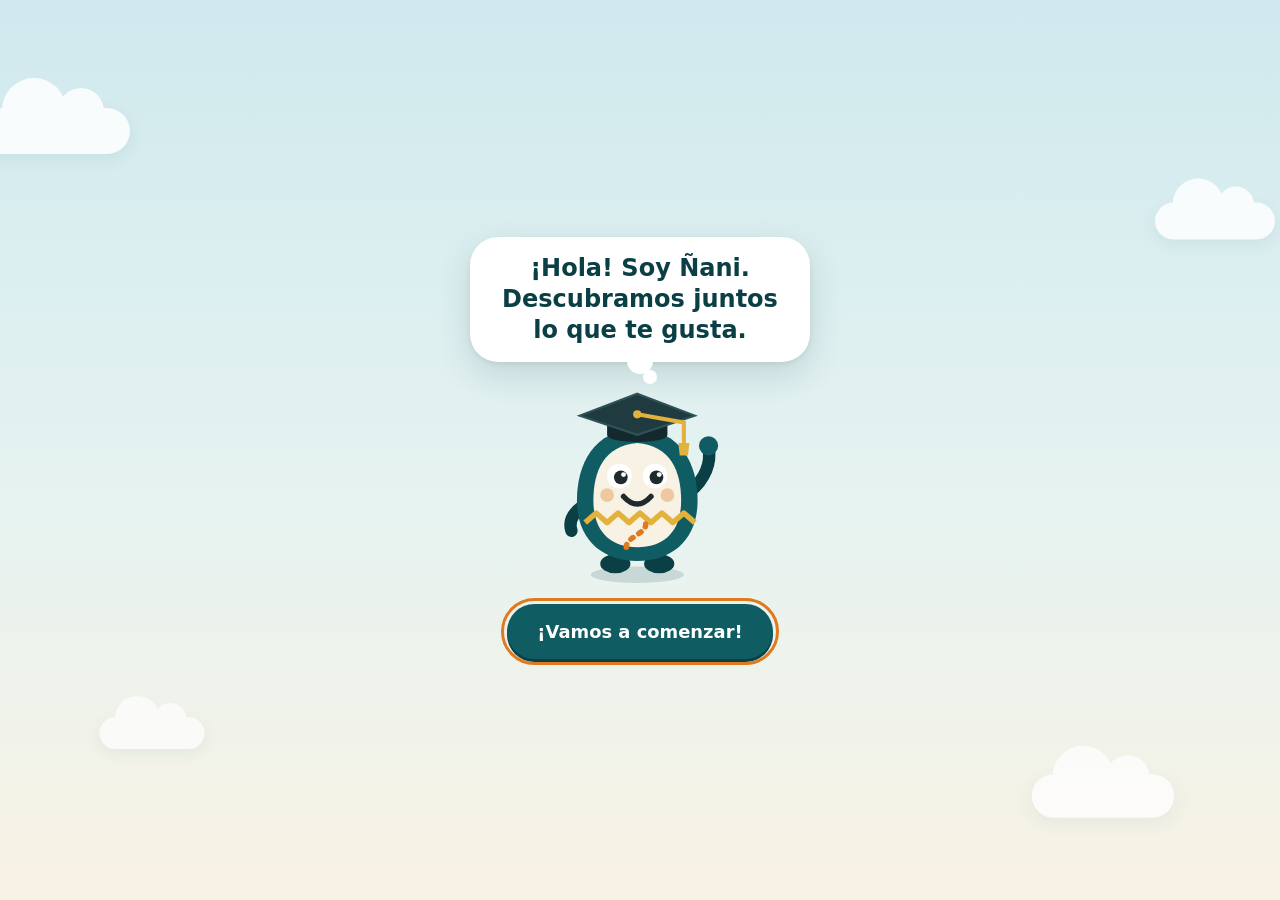
<file: index.html>
<!doctype html>
<html lang="es">
<head>
  <meta charset="utf-8">
  <meta name="viewport" content="width=device-width, initial-scale=1, viewport-fit=cover">
  <meta name="description" content="ÑanVocacional IA: prototipo de orientación vocacional basado en reglas RIASEC para secundaria en Apurímac. No guarda ni envía datos.">
  <meta name="theme-color" content="#0f5c63">
  <meta name="color-scheme" content="light">
  <meta name="referrer" content="no-referrer">
  <meta name="nanvoc-app" content="estudiante">
  <title>ÑanVocacional IA</title>
  <link rel="icon" href="data:image/svg+xml,%3Csvg xmlns='http://www.w3.org/2000/svg' viewBox='0 0 64 64'%3E%3Crect width='64' height='64' rx='16' fill='%230f5c63'/%3E%3Cpath d='M32 22c13 0 18 11 18 21s-7 15-18 15-18-5-18-15 5-21 18-21z' fill='%23f8f2e4'/%3E%3Cpolygon points='32,6 54,14 32,22 10,14' fill='%231f3b40'/%3E%3Cpath d='M32 14l17 3v8' stroke='%23e3b23c' stroke-width='3' fill='none'/%3E%3Ccircle cx='26' cy='38' r='3.5' fill='%231f2a2c'/%3E%3Ccircle cx='38' cy='38' r='3.5' fill='%231f2a2c'/%3E%3C/svg%3E">
  <link rel="manifest" href="manifest.webmanifest">
  <link rel="apple-touch-icon" href="iconos/icono-192.png">
  <link rel="stylesheet" href="css/app.css">
</head>
<body>
  <a class="saltar" href="#contenido">Saltar al contenido</a>
  <header class="barra">
    <div class="barra__interior">
      <a class="marca" href="#/" aria-label="ÑanVocacional IA, ir al inicio">
        <span class="marca__logo" id="marca-logo"></span>
        <span class="marca__texto">Ñan<span>Vocacional</span> <strong>IA</strong></span>
      </a>
      <div class="barra__acciones">
      <button type="button" class="voz-boton" id="voz-boton" aria-pressed="true" aria-label="Voz de Ñani activada. Pulsa para silenciar" title="Voz de Ñani">
        <svg class="voz-boton__on" viewBox="0 0 24 24" width="22" height="22" aria-hidden="true"><path d="M4 9v6h4l5 4V5L8 9H4z" fill="currentColor"/><path d="M16 8.5a4.5 4.5 0 0 1 0 7M18.5 6a8 8 0 0 1 0 12" stroke="currentColor" stroke-width="2" fill="none" stroke-linecap="round"/></svg>
        <svg class="voz-boton__off" viewBox="0 0 24 24" width="22" height="22" aria-hidden="true"><path d="M4 9v6h4l5 4V5L8 9H4z" fill="currentColor"/><path d="M16 9l5 6M21 9l-5 6" stroke="currentColor" stroke-width="2" stroke-linecap="round"/></svg>
      </button>
      <div class="menu">
        <button type="button" class="menu__boton" id="menu-boton" aria-expanded="false" aria-controls="menu-panel">
          <svg viewBox="0 0 24 24" width="22" height="22" fill="none" stroke="currentColor" stroke-width="2.4" stroke-linecap="round" aria-hidden="true"><path d="M4 7h16M4 12h16M4 17h16"/></svg>
          <span>Menú</span>
        </button>
        <div class="menu__panel" id="menu-panel" hidden>
          <a class="menu__item" href="#/" data-cierra-menu>Inicio</a>
          <a class="menu__item" href="#/cuestionario" data-cierra-menu>Cuestionario</a>
          <button type="button" class="menu__item menu__item--peligro" id="menu-terminar">Terminar y borrar</button>
          <a class="menu__item menu__item--docente" href="docente/" data-cierra-menu>Acceso para docentes</a>
        </div>
      </div>
      </div>
    </div>
  </header>

  <div id="bienvenida" class="bienvenida" role="dialog" aria-labelledby="bienvenida-texto" hidden></div>

  <div id="aviso-actualizacion" class="aviso-actualizacion" role="status" hidden>
    <span>Hay una versión nueva de ÑanVocacional IA. Al actualizar se borrarán las respuestas de esta sesión.</span>
    <button type="button" class="boton boton--chico" id="aplicar-actualizacion">Actualizar ahora</button>
  </div>
  <main id="contenido" tabindex="-1">
    <div id="app" class="contenedor">
      <noscript><p class="nota nota--alerta">Esta aplicación necesita JavaScript activado.</p></noscript>
    </div>
  </main>

  <footer class="pie">
    <div class="contenedor">
      <p><strong>Prototipo de demostración</strong> · No pide nombres · No guarda ni envía respuestas ni resultados · Reglas RIASEC explícitas, sin IA generativa · Las afinidades son orientativas, no probabilidades.</p>
      <p class="pie__offline" id="estado-offline" role="status" aria-live="polite" hidden></p>
    </div>
  </footer>

  <dialog id="dialogo-borrar" aria-labelledby="dialogo-titulo">
    <form method="dialog" class="dialogo">
      <h2 id="dialogo-titulo">¿Terminar y borrar?</h2>
      <p id="dialogo-texto">Se borrarán las respuestas, el perfil y los resultados de esta sesión. No se podrán recuperar.</p>
      <div class="dialogo__acciones">
        <button type="submit" value="cancelar" class="boton boton--secundario">Cancelar</button>
        <button type="submit" value="borrar" class="boton boton--peligro" id="confirmar-borrar">Sí, borrar</button>
      </div>
    </form>
  </dialog>

  <!-- Ñani flotante (en resultados y en «Explorar») y chat guiado: respuestas programadas, sin texto libre -->
  <div class="nani-flotante" id="nani-flotante" hidden>
    <span class="nani-flotante__globo" id="nani-globo" aria-hidden="true">¿Tienes alguna duda?</span>
    <button type="button" class="nani-flotante__boton" id="nani-flotante-boton" aria-haspopup="dialog" aria-controls="chat-nani" aria-expanded="false" aria-label="¿Tienes alguna duda? Abrir el chat con Ñani"><span class="nani-vivo" id="nani-flotante-figura"></span></button>
  </div>
  <div class="chat" id="chat-nani" role="dialog" aria-modal="true" aria-labelledby="chat-titulo" hidden></div>

  <div id="aviso-flotante" class="aviso-flotante" role="status" aria-live="polite"></div>
  <script>
    // Aviso de arranque (0.8.1): si la app no arranca (un archivo no llegó por la red, o una mezcla de versiones justo
    // después de publicar), en lugar de una pantalla en blanco aparece «No terminó de cargar · Reintentar».
    // Si la app arranca, aunque sea tarde, reemplaza este aviso. No guarda ni envía nada.
    (function () {
      var hecho = false;
      function avisoCarga() {
        if (hecho || document.documentElement.hasAttribute('data-app-lista')) return;
        var app = document.getElementById('app');
        if (!app) return;
        hecho = true;
        app.innerHTML = '<div class="aviso-carga" id="aviso-carga" role="alert" style="margin:24px auto;max-width:420px;padding:16px 18px;border:1px solid #d8cfbf;border-radius:16px;background:#fff;text-align:center">' +
          '<p style="margin:0 0 12px;font-weight:700">No terminó de cargar</p>' +
          '<button type="button" onclick="location.reload()" style="min-height:48px;padding:0 24px;border:0;border-radius:999px;background:#0f5c63;color:#fff;font:inherit;font-weight:700">Reintentar</button>' +
          '<p style="margin:12px 0 0;font-size:.9rem;color:#5b6b6e">Revisa la conexión. Si sigue igual, espera unos minutos y vuelve a intentarlo.</p></div>';
      }
      window.__avisoCarga = avisoCarga;
      // Errores de carga de los módulos de la app (antes de que arranque).
      window.addEventListener('error', function (e) {
        if (!document.documentElement.hasAttribute('data-app-lista') && (!e.filename || /\/js\//.test(e.filename) || e.target !== window)) setTimeout(avisoCarga, 1500);
      }, true);
      setTimeout(avisoCarga, 10000); // red muy lenta o sin respuesta
    })();
  </script>
  <script type="module" src="js/main.js" onerror="window.__avisoCarga && window.__avisoCarga()"></script>
</body>
</html>
</file>
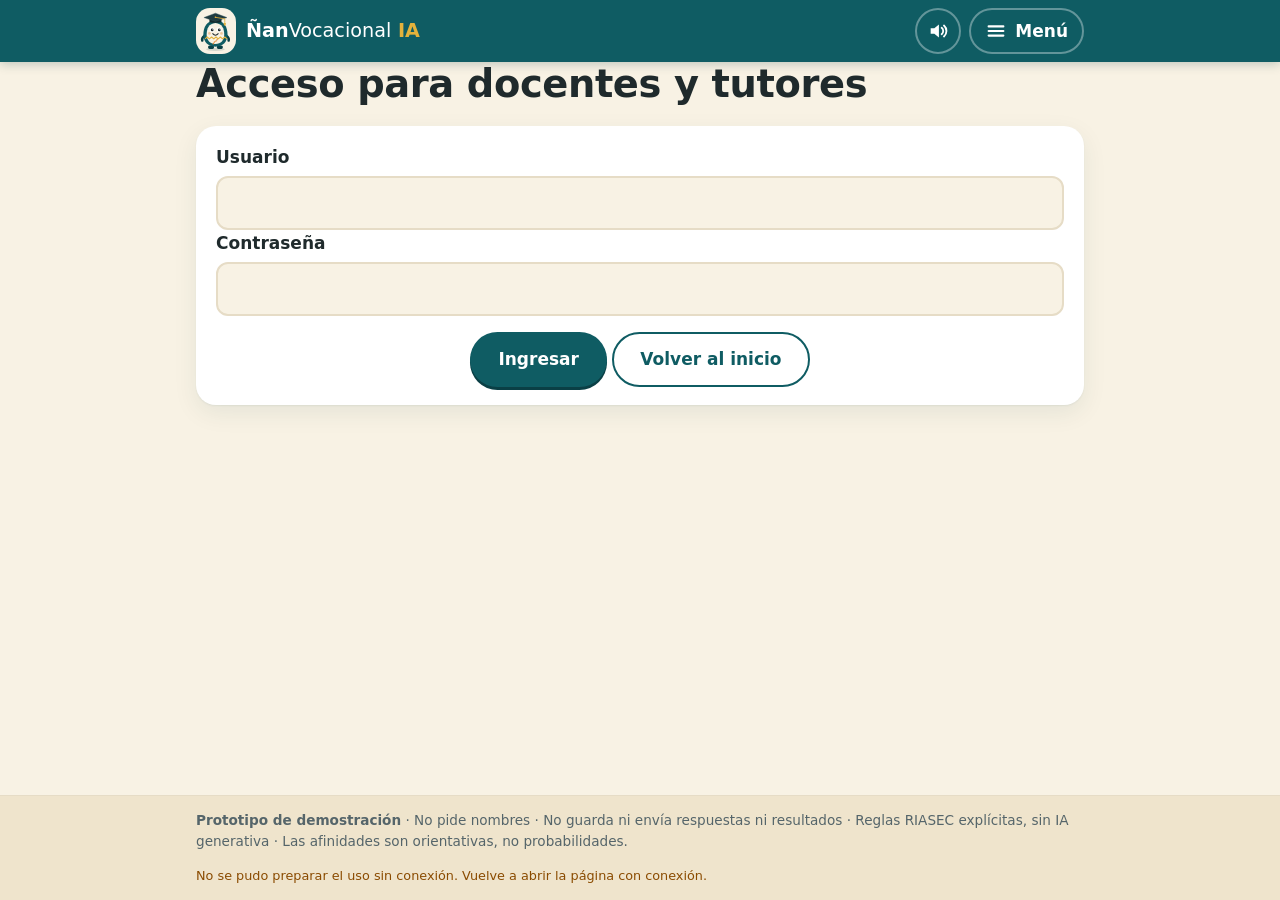
<file: docente/index.html>
<!doctype html>
<html lang="es">
<head>
  <meta charset="utf-8">
  <meta name="viewport" content="width=device-width, initial-scale=1, viewport-fit=cover">
  <meta name="description" content="ÑanVocacional IA: prototipo de orientación vocacional basado en reglas RIASEC para secundaria en Apurímac. No guarda ni envía datos.">
  <meta name="theme-color" content="#0f5c63">
  <meta name="color-scheme" content="light">
  <meta name="referrer" content="no-referrer">
  <meta name="nanvoc-app" content="docente">
  <title>ÑanVocacional IA · Docente</title>
  <link rel="icon" href="data:image/svg+xml,%3Csvg xmlns='http://www.w3.org/2000/svg' viewBox='0 0 64 64'%3E%3Crect width='64' height='64' rx='16' fill='%230f5c63'/%3E%3Cpath d='M32 22c13 0 18 11 18 21s-7 15-18 15-18-5-18-15 5-21 18-21z' fill='%23f8f2e4'/%3E%3Cpolygon points='32,6 54,14 32,22 10,14' fill='%231f3b40'/%3E%3Cpath d='M32 14l17 3v8' stroke='%23e3b23c' stroke-width='3' fill='none'/%3E%3Ccircle cx='26' cy='38' r='3.5' fill='%231f2a2c'/%3E%3Ccircle cx='38' cy='38' r='3.5' fill='%231f2a2c'/%3E%3C/svg%3E">
  <link rel="manifest" href="manifest.webmanifest">
  <link rel="apple-touch-icon" href="iconos/icono-192.png">
  <link rel="stylesheet" href="css/app.css">
</head>
<body>
  <a class="saltar" href="#contenido">Saltar al contenido</a>
  <header class="barra">
    <div class="barra__interior">
      <a class="marca" href="#/" aria-label="ÑanVocacional IA, ir al inicio">
        <span class="marca__logo" id="marca-logo"></span>
        <span class="marca__texto">Ñan<span>Vocacional</span> <strong>IA</strong></span>
      </a>
      <div class="barra__acciones">
      <button type="button" class="voz-boton" id="voz-boton" aria-pressed="true" aria-label="Voz de Ñani activada. Pulsa para silenciar" title="Voz de Ñani">
        <svg class="voz-boton__on" viewBox="0 0 24 24" width="22" height="22" aria-hidden="true"><path d="M4 9v6h4l5 4V5L8 9H4z" fill="currentColor"/><path d="M16 8.5a4.5 4.5 0 0 1 0 7M18.5 6a8 8 0 0 1 0 12" stroke="currentColor" stroke-width="2" fill="none" stroke-linecap="round"/></svg>
        <svg class="voz-boton__off" viewBox="0 0 24 24" width="22" height="22" aria-hidden="true"><path d="M4 9v6h4l5 4V5L8 9H4z" fill="currentColor"/><path d="M16 9l5 6M21 9l-5 6" stroke="currentColor" stroke-width="2" stroke-linecap="round"/></svg>
      </button>
      <div class="menu">
        <button type="button" class="menu__boton" id="menu-boton" aria-expanded="false" aria-controls="menu-panel">
          <svg viewBox="0 0 24 24" width="22" height="22" fill="none" stroke="currentColor" stroke-width="2.4" stroke-linecap="round" aria-hidden="true"><path d="M4 7h16M4 12h16M4 17h16"/></svg>
          <span>Menú</span>
        </button>
        <div class="menu__panel" id="menu-panel" hidden>
          <a class="menu__item" href="#/" data-cierra-menu>Inicio</a>
          <a class="menu__item" href="#/cuestionario" data-cierra-menu>Cuestionario</a>
          <button type="button" class="menu__item menu__item--peligro" id="menu-terminar">Terminar y borrar</button>
          <a class="menu__item menu__item--docente" href="#/docente/asistente" data-cierra-menu>Acceso para docentes</a>
        </div>
      </div>
      </div>
    </div>
  </header>

  <div id="bienvenida" class="bienvenida" role="dialog" aria-labelledby="bienvenida-texto" hidden></div>

  <div id="aviso-actualizacion" class="aviso-actualizacion" role="status" hidden>
    <span>Hay una versión nueva de ÑanVocacional IA. Al actualizar se borrarán las respuestas de esta sesión.</span>
    <button type="button" class="boton boton--chico" id="aplicar-actualizacion">Actualizar ahora</button>
  </div>
  <main id="contenido" tabindex="-1">
    <div id="app" class="contenedor">
      <noscript><p class="nota nota--alerta">Esta aplicación necesita JavaScript activado.</p></noscript>
    </div>
  </main>

  <footer class="pie">
    <div class="contenedor">
      <p><strong>Prototipo de demostración</strong> · No pide nombres · No guarda ni envía respuestas ni resultados · Reglas RIASEC explícitas, sin IA generativa · Las afinidades son orientativas, no probabilidades.</p>
      <p class="pie__offline" id="estado-offline" role="status" aria-live="polite" hidden></p>
    </div>
  </footer>

  <dialog id="dialogo-borrar" aria-labelledby="dialogo-titulo">
    <form method="dialog" class="dialogo">
      <h2 id="dialogo-titulo">¿Terminar y borrar?</h2>
      <p id="dialogo-texto">Se borrarán las respuestas, el perfil y los resultados de esta sesión. No se podrán recuperar.</p>
      <div class="dialogo__acciones">
        <button type="submit" value="cancelar" class="boton boton--secundario">Cancelar</button>
        <button type="submit" value="borrar" class="boton boton--peligro" id="confirmar-borrar">Sí, borrar</button>
      </div>
    </form>
  </dialog>

  <!-- Ñani flotante (en resultados y en «Explorar») y chat guiado: respuestas programadas, sin texto libre -->
  <div class="nani-flotante" id="nani-flotante" hidden>
    <span class="nani-flotante__globo" id="nani-globo" aria-hidden="true">¿Tienes alguna duda?</span>
    <button type="button" class="nani-flotante__boton" id="nani-flotante-boton" aria-haspopup="dialog" aria-controls="chat-nani" aria-expanded="false" aria-label="¿Tienes alguna duda? Abrir el chat con Ñani"><span class="nani-vivo" id="nani-flotante-figura"></span></button>
  </div>
  <div class="chat" id="chat-nani" role="dialog" aria-modal="true" aria-labelledby="chat-titulo" hidden></div>

  <div id="aviso-flotante" class="aviso-flotante" role="status" aria-live="polite"></div>
  <script>
    // Aviso de arranque (0.8.1): si la app no arranca (un archivo no llegó por la red, o una mezcla de versiones justo
    // después de publicar), en lugar de una pantalla en blanco aparece «No terminó de cargar · Reintentar».
    // Si la app arranca, aunque sea tarde, reemplaza este aviso. No guarda ni envía nada.
    (function () {
      var hecho = false;
      function avisoCarga() {
        if (hecho || document.documentElement.hasAttribute('data-app-lista')) return;
        var app = document.getElementById('app');
        if (!app) return;
        hecho = true;
        app.innerHTML = '<div class="aviso-carga" id="aviso-carga" role="alert" style="margin:24px auto;max-width:420px;padding:16px 18px;border:1px solid #d8cfbf;border-radius:16px;background:#fff;text-align:center">' +
          '<p style="margin:0 0 12px;font-weight:700">No terminó de cargar</p>' +
          '<button type="button" onclick="location.reload()" style="min-height:48px;padding:0 24px;border:0;border-radius:999px;background:#0f5c63;color:#fff;font:inherit;font-weight:700">Reintentar</button>' +
          '<p style="margin:12px 0 0;font-size:.9rem;color:#5b6b6e">Revisa la conexión. Si sigue igual, espera unos minutos y vuelve a intentarlo.</p></div>';
      }
      window.__avisoCarga = avisoCarga;
      // Errores de carga de los módulos de la app (antes de que arranque).
      window.addEventListener('error', function (e) {
        if (!document.documentElement.hasAttribute('data-app-lista') && (!e.filename || /\/js\//.test(e.filename) || e.target !== window)) setTimeout(avisoCarga, 1500);
      }, true);
      setTimeout(avisoCarga, 10000); // red muy lenta o sin respuesta
    })();
  </script>
  <script type="module" src="js/main.js" onerror="window.__avisoCarga && window.__avisoCarga()"></script>
</body>
</html>
</file>
<file: css/app.css>
/* ÑanVocacional IA — identidad visual (rediseño Sprint 2).
   Verde petróleo, crema, blanco y acentos naranja/dorado. Sin dependencias externas:
   fuentes del sistema e ilustraciones SVG locales. Tema claro fijo para una imagen consistente. */

:root {
  --petroleo: #0f5c63;
  --petroleo-oscuro: #0a3f45;
  --petroleo-claro: #e1eeec;
  --crema: #f8f2e4;
  --crema-oscura: #efe4cc;
  --blanco: #ffffff;
  --naranja: #e07a1f;
  --naranja-oscuro: #a9540c;
  --dorado: #e3b23c;
  --dorado-claro: #fbefcf;
  --texto: #1f2a2c;
  --texto-suave: #55656a;
  --borde: #e6dcc6;
  --ok: #1d6b3a;
  --ok-claro: #e2f2e6;
  --alerta: #8a4b00;
  --alerta-claro: #fff1d6;
  --peligro: #a3271b;
  --peligro-claro: #fbe6e3;
  --sombra: 0 1px 2px rgba(15, 60, 66, .06), 0 8px 24px rgba(15, 60, 66, .08);
  --sombra-fuerte: 0 2px 4px rgba(15, 60, 66, .08), 0 14px 34px rgba(15, 60, 66, .14);
  --radio: 20px;
  --radio-chico: 12px;
  --toque: 54px;
  color-scheme: light;
}

*, *::before, *::after { box-sizing: border-box; }
[hidden] { display: none !important; }
html { -webkit-text-size-adjust: 100%; }

body {
  margin: 0; min-height: 100vh; display: flex; flex-direction: column;
  background: var(--crema); color: var(--texto);
  font-family: system-ui, -apple-system, "Segoe UI", Roboto, "Noto Sans", Ubuntu, Arial, sans-serif;
  font-size: 1.0625rem; line-height: 1.55;
}
main { flex: 1; outline: none; padding-bottom: 24px; }
h1, h2, h3 { line-height: 1.15; margin: 0 0 .5em; text-wrap: balance; letter-spacing: -.01em; }
h1 { font-size: clamp(1.7rem, 1.2rem + 2vw, 2.4rem); font-weight: 850; }
h2 { font-size: clamp(1.2rem, 1.05rem + .7vw, 1.45rem); font-weight: 800; margin-top: 1.4em; }
h3 { font-size: 1.1rem; font-weight: 750; }
p { margin: 0 0 1em; }
a { color: var(--petroleo); }
:focus-visible { outline: 3px solid var(--naranja); outline-offset: 3px; border-radius: 8px; }
/* Los títulos reciben el foco por programa al cambiar de pantalla (lectores de pantalla); no son controles: sin marco. */
[tabindex="-1"]:focus, [tabindex="-1"]:focus-visible { outline: none; }
.contenedor { width: 100%; max-width: 920px; margin: 0 auto; padding: 0 16px; }
.saltar { position: absolute; left: -999px; top: 8px; background: var(--blanco); padding: 8px 12px; z-index: 30; }
.saltar:focus { left: 8px; }
.sr-only { position: absolute; width: 1px; height: 1px; overflow: hidden; clip: rect(0 0 0 0); white-space: nowrap; }

/* ---------- Barra superior y menú ---------- */
.barra { background: var(--petroleo); color: #fff; position: sticky; top: 0; z-index: 10; box-shadow: 0 2px 10px rgba(10, 63, 69, .25); }
.barra__interior { max-width: 920px; margin: 0 auto; padding: 8px 16px; display: flex; align-items: center; justify-content: space-between; gap: 12px; }
.marca { display: inline-flex; align-items: center; gap: 10px; color: #fff; text-decoration: none; font-size: 1.2rem; font-weight: 800; }
.marca__logo { width: 40px; height: 46px; display: block; flex: none; background: var(--crema); border-radius: 14px; padding: 2px 3px; }
.marca__logo .nani { width: 100%; height: 100%; }
.marca__texto span { font-weight: 500; }
.marca__texto strong { color: var(--dorado); }
.menu { position: relative; }
.menu__boton { display: inline-flex; align-items: center; gap: 8px; min-height: 46px; padding: 8px 14px; border-radius: 999px; border: 2px solid rgba(255,255,255,.35); background: transparent; color: #fff; font: inherit; font-weight: 650; cursor: pointer; }
.menu__boton:hover, .menu__boton[aria-expanded="true"] { background: rgba(255,255,255,.12); }
.menu__panel { position: absolute; right: 0; top: calc(100% + 8px); min-width: 230px; background: var(--blanco); color: var(--texto); border-radius: var(--radio-chico); box-shadow: var(--sombra-fuerte); padding: 6px; display: grid; }
.menu__item { display: block; width: 100%; text-align: left; padding: 14px 16px; min-height: 50px; border: 0; border-radius: 10px; background: none; font: inherit; font-weight: 600; color: var(--texto); text-decoration: none; cursor: pointer; }
.menu__item:hover { background: var(--crema); }
.menu__item--peligro { color: var(--peligro); border-top: 1px solid var(--borde); border-radius: 0 0 10px 10px; margin-top: 4px; }

/* ---------- Botones ---------- */
.boton {
  display: inline-flex; align-items: center; justify-content: center; gap: 10px;
  min-height: var(--toque); padding: 12px 26px; border: 2px solid transparent; border-radius: 999px;
  font: inherit; font-weight: 750; text-decoration: none; cursor: pointer;
  background: var(--petroleo); color: #fff; box-shadow: 0 3px 0 var(--petroleo-oscuro);
  transition: transform .08s, box-shadow .08s, background .15s;
}
.boton:hover { background: var(--petroleo-oscuro); }
.boton:active { transform: translateY(2px); box-shadow: 0 1px 0 var(--petroleo-oscuro); }
.boton--acento { background: var(--naranja); color: #fff; box-shadow: 0 3px 0 var(--naranja-oscuro); }
.boton--acento:hover { background: #cc6a12; }
.boton--secundario { background: var(--blanco); color: var(--petroleo); border-color: var(--petroleo); box-shadow: none; }
.boton--secundario:hover { background: var(--petroleo-claro); }
.boton--fantasma { background: transparent; color: var(--texto-suave); box-shadow: none; text-decoration: underline; }
.boton--fantasma:hover { background: var(--crema-oscura); }
.boton--peligro { background: var(--peligro); color: #fff; box-shadow: 0 3px 0 #6e1a12; }
.boton--peligro:hover { background: #87201a; }
.boton--grande { font-size: 1.2rem; min-height: 62px; padding: 14px 32px; }
.boton--bloque { width: 100%; }
.boton--chico { min-height: 44px; padding: 8px 18px; }
.acciones { display: flex; flex-wrap: wrap; gap: 12px; margin: 28px 0 8px; align-items: center; }
.volver { display: inline-flex; align-items: center; min-height: 44px; font-weight: 650; text-decoration: none; }

/* ---------- Pasos ---------- */
.pasos { display: flex; gap: 6px; list-style: none; padding: 0; margin: 18px 0 12px; font-size: .88rem; flex-wrap: wrap; }
.pasos li { display: inline-flex; align-items: center; gap: 6px; padding: 4px 12px 4px 4px; border-radius: 999px; color: var(--texto-suave); background: rgba(255,255,255,.6); }
.pasos li span { width: 22px; height: 22px; border-radius: 50%; display: grid; place-items: center; background: var(--crema-oscura); font-weight: 750; font-size: .8rem; }
.pasos li.hecho span { background: var(--petroleo-claro); color: var(--petroleo); }
.pasos li[aria-current="step"] { background: var(--petroleo); color: #fff; font-weight: 700; }
.pasos li[aria-current="step"] span { background: var(--dorado); color: var(--petroleo-oscuro); }

/* ---------- Ñani y burbujas ---------- */
.nani { display: block; }
.guia { display: flex; align-items: flex-end; gap: 10px; margin: 8px 0 18px; }
.guia .nani { width: 64px; flex: none; }
.burbuja { position: relative; margin: 0 0 18px; background: var(--blanco); border-radius: 18px; padding: 12px 16px; box-shadow: var(--sombra); font-weight: 550; max-width: 640px; }
.guia .burbuja::before { content: ""; position: absolute; left: -9px; bottom: 14px; border: 10px solid transparent; border-right-color: var(--blanco); border-left: 0; }
.burbuja--arriba::before { content: ""; position: absolute; left: 50%; bottom: -10px; transform: translateX(-50%); border: 10px solid transparent; border-top-color: var(--blanco); border-bottom: 0; }

/* ---------- Inicio ---------- */
.portada { display: grid; gap: 16px; align-items: center; padding: 20px 0 8px; grid-template-columns: 1fr; text-align: center; }
@media (min-width: 720px) { .portada { grid-template-columns: .8fr 1.4fr; text-align: left; padding-top: 32px; } }
.portada__mascota { display: flex; flex-direction: column-reverse; align-items: center; gap: 12px; }
.portada__mascota .burbuja { margin: 0; max-width: 320px; text-align: center; }
.nani--portada { width: min(150px, 38vw); } /* sin sombra filtrada ni animación infinita en la portada (rendimiento en tableta) */
@keyframes flotar { 50% { transform: translateY(-6px); } }
.sobretitulo { text-transform: uppercase; letter-spacing: .12em; font-size: .85rem; font-weight: 800; color: var(--naranja-oscuro); margin-bottom: 6px; }
.titulo-portada { font-size: clamp(1.6rem, 1.25rem + 1.4vw, 2.15rem); color: var(--petroleo-oscuro); }
.portada__lema { font-size: 1.1rem; color: var(--texto-suave); margin-bottom: 20px; max-width: 34em; }
.pasitos { list-style: none; padding: 0; margin: 28px 0 0; display: grid; gap: 12px; grid-template-columns: repeat(3, 1fr); }
.pasitos li { background: var(--blanco); border-radius: var(--radio); padding: 16px; box-shadow: var(--sombra); display: flex; flex-direction: column; gap: 2px; text-align: center; align-items: center; }
.pasitos__num { width: 36px; height: 36px; border-radius: 50%; display: grid; place-items: center; background: var(--dorado-claro); color: var(--naranja-oscuro); font-weight: 850; margin-bottom: 4px; }
.pasitos__texto { display: flex; flex-direction: column; gap: 2px; }
.pasitos small { color: var(--texto-suave); font-size: .88rem; line-height: 1.3; }
@media (max-width: 560px) { .pasitos { grid-template-columns: 1fr; } .pasitos li { flex-direction: row; text-align: left; gap: 14px; padding: 12px 16px; } .pasitos__num { margin: 0; flex: none; } }

/* ---------- Plegables (details) ---------- */
.plegable { background: var(--blanco); border-radius: var(--radio); box-shadow: var(--sombra); margin: 18px 0; overflow: hidden; }
.plegable > summary { list-style: none; cursor: pointer; padding: 18px 20px; min-height: var(--toque); font-weight: 750; font-size: 1.08rem; display: flex; align-items: center; gap: 10px; }
.plegable > summary::-webkit-details-marker { display: none; }
.plegable > summary::after { content: ""; margin-left: auto; width: 12px; height: 12px; border-right: 3px solid var(--petroleo); border-bottom: 3px solid var(--petroleo); transform: rotate(45deg); transition: transform .2s; flex: none; }
.plegable[open] > summary::after { transform: rotate(-135deg); }
.plegable > summary:hover { background: var(--crema); }
.plegable__cuerpo { padding: 4px 20px 20px; }
.plegable--alerta > summary { color: var(--alerta); }
.contador { background: var(--alerta-claro); color: var(--alerta); border-radius: 999px; padding: 2px 10px; font-size: .9rem; }
.que-es { display: grid; gap: 4px 24px; grid-template-columns: repeat(auto-fit, minmax(min(100%, 260px), 1fr)); }
.que-es ul { margin: 0 0 8px; padding-left: 1.2em; }
.que-es .nota { grid-column: 1 / -1; }

/* ---------- Etiquetas, notas ---------- */
.etiqueta { display: inline-flex; align-items: center; gap: 4px; padding: 4px 12px; border-radius: 999px; font-size: .82rem; font-weight: 750; }
.etiqueta--demo { background: var(--dorado-claro); color: var(--naranja-oscuro); border: 1.5px dashed var(--naranja); }
.etiqueta--ok { background: var(--ok-claro); color: var(--ok); }
.etiqueta--alerta { background: var(--alerta-claro); color: var(--alerta); }
.etiqueta--neutra { background: var(--blanco); color: var(--texto-suave); border: 1px solid var(--borde); }
.nota { font-size: .95rem; color: var(--texto-suave); }
.nota--info { background: var(--blanco); border-radius: var(--radio-chico); padding: 12px 16px; border-left: 5px solid var(--petroleo); color: var(--texto); }
.nota--alerta { background: var(--alerta-claro); border-radius: var(--radio-chico); padding: 12px 16px; border-left: 5px solid var(--naranja); color: var(--texto); }
.pendiente { color: var(--alerta); font-style: italic; }

/* ---------- Perfil ---------- */
.demos { display: grid; gap: 14px; grid-template-columns: repeat(2, 1fr); }
@media (max-width: 480px) { .demos { grid-template-columns: 1fr; } }
.demo { display: flex; flex-direction: column; align-items: flex-start; gap: 8px; text-align: left; padding: 18px; min-height: 150px; border: 2px solid transparent; border-radius: var(--radio); background: var(--blanco); box-shadow: var(--sombra); font: inherit; color: var(--texto); cursor: pointer; transition: transform .1s, border-color .15s; }
.demo:hover { border-color: var(--petroleo); transform: translateY(-2px); }
.demo__nombre { font-weight: 800; font-size: 1.1rem; }
.demo__desc { color: var(--texto-suave); font-size: .95rem; line-height: 1.35; }
.mini-codigo { display: inline-flex; gap: 4px; }
.mini-codigo .letra { font-size: 1.1rem; padding: 4px 10px; }
.formulario-puntajes { display: grid; gap: 12px; grid-template-columns: repeat(3, 1fr); margin: 12px 0 18px; }
@media (max-width: 480px) { .formulario-puntajes { grid-template-columns: 1fr 1fr; } }
.campo { display: flex; flex-direction: column; gap: 6px; }
.campo label { font-weight: 650; display: flex; align-items: center; gap: 6px; }
.campo input { min-height: var(--toque); font: inherit; font-size: 1.3rem; font-weight: 750; text-align: center; border: 2px solid var(--borde); border-radius: var(--radio-chico); background: var(--crema); color: var(--texto); padding: 6px; }
.campo input:focus { border-color: var(--petroleo); outline: none; box-shadow: 0 0 0 4px var(--petroleo-claro); background: var(--blanco); }
.campo input[aria-invalid="true"] { border-color: var(--peligro); background: var(--peligro-claro); }
.errores { color: var(--peligro); background: var(--peligro-claro); border-radius: var(--radio-chico); padding: 12px 16px; margin: 12px 0; }
.errores ul { margin: 0; padding-left: 1.2em; }

/* ---------- Letras RIASEC ---------- */
.letra { display: inline-grid; place-items: center; min-width: 30px; padding: 2px 8px; border-radius: 8px; font-weight: 850; background: var(--c, var(--petroleo)); color: #fff; font-size: .95rem; }
.letra--no { background: var(--crema-oscura); color: var(--texto-suave); }

/* ---------- Resultados ---------- */
.heroe-codigo { text-align: center; margin: 10px 0 18px; }
.titulo-codigo { font-size: 1rem; text-transform: uppercase; letter-spacing: .14em; color: var(--naranja-oscuro); font-weight: 800; margin-bottom: 12px; }
.codigo { display: flex; justify-content: center; gap: 12px; flex-wrap: wrap; }
.codigo__letra { width: 128px; padding: 14px 8px 12px; border-radius: 24px; background: var(--c); color: #fff; display: flex; flex-direction: column; align-items: center; box-shadow: var(--sombra-fuerte); }
.codigo__letra b { font-size: 3.2rem; line-height: 1; font-weight: 900; }
.codigo__letra small { font-size: .9rem; font-weight: 650; margin-top: 4px; }
.codigo__icono { width: 30px; height: 30px; margin-bottom: 4px; opacity: .9; }
@media (max-width: 420px) { .codigo__letra { width: 96px; } .codigo__letra b { font-size: 2.5rem; } }
.dos-columnas { display: grid; gap: 16px; grid-template-columns: 1fr; align-items: start; }
@media (min-width: 720px) { .dos-columnas { grid-template-columns: 1.15fr 1fr; } }
.intereses { list-style: none; padding: 0; margin: 0; display: grid; gap: 10px; }
.interes { display: flex; align-items: center; gap: 14px; background: var(--blanco); border-radius: var(--radio); padding: 12px 16px; box-shadow: var(--sombra); border-left: 6px solid var(--c); }
.interes__icono { width: 46px; height: 46px; border-radius: 14px; background: var(--c); color: #fff; display: grid; place-items: center; flex: none; }
.interes__icono .icono { width: 26px; height: 26px; }
.interes__texto { display: flex; flex-direction: column; flex: 1; }
.interes__texto small { color: var(--texto-suave); font-size: .95rem; }
.interes__puntaje { font-size: 1.5rem; font-weight: 850; color: var(--c); }
.interes__puntaje small { font-size: .8rem; color: var(--texto-suave); font-weight: 600; }
.tarjeta { background: var(--blanco); border-radius: var(--radio); padding: 18px 20px; box-shadow: var(--sombra); }
.tarjeta--grafico { margin-top: 1.4em; }
@media (min-width: 720px) { .tarjeta--grafico { margin-top: 3.1em; } }
.h-chico { font-size: 1.05rem; margin: 0 0 8px; }
.grafico { width: 100%; height: auto; display: block; }
.grafico text { font-family: inherit; }
.descripciones { list-style: none; padding: 0; display: grid; gap: 12px; margin: 16px 0; }
.descripciones li { padding-left: 4px; }

/* ---------- Provincia ---------- */
.opciones { display: grid; gap: 12px; grid-template-columns: repeat(2, 1fr); margin: 8px 0 12px; }
@media (min-width: 720px) { .opciones { grid-template-columns: repeat(3, 1fr); } }
.opcion { display: flex; align-items: center; justify-content: center; gap: 8px; min-height: 72px; padding: 12px; border-radius: var(--radio); border: 2px solid var(--borde); background: var(--blanco); font: inherit; font-weight: 750; font-size: 1.1rem; color: var(--petroleo-oscuro); cursor: pointer; box-shadow: var(--sombra); transition: transform .1s, border-color .15s; }
.opcion:hover { border-color: var(--petroleo); transform: translateY(-2px); }
.opcion--suave { background: transparent; box-shadow: none; color: var(--texto-suave); font-weight: 600; }
.icono-chico { width: 18px; height: 18px; flex: none; }
.fila-etiquetas { display: flex; flex-wrap: wrap; gap: 8px; align-items: center; margin-bottom: 8px; }
.chip-provincia { display: inline-flex; align-items: center; gap: 6px; min-height: 40px; padding: 6px 14px; border-radius: 999px; border: 1.5px solid var(--petroleo); background: var(--blanco); color: var(--petroleo); font: inherit; font-weight: 650; font-size: .92rem; cursor: pointer; }

/* ---------- Carreras ---------- */
.destacadas { list-style: none; padding: 0; margin: 0; display: grid; gap: 16px; grid-template-columns: 1fr; }
@media (min-width: 1000px) { .destacadas { grid-template-columns: repeat(3, 1fr); } }
.destacadas + .nota { margin-top: 12px; }
[data-accion="ver-todas"] { margin-top: 16px; }
.carrera { position: relative; display: flex; flex-direction: column; gap: 8px; }
.carrera--destacada { padding-top: 22px; border-top: 6px solid var(--dorado); }
.carrera--destacada:first-child { border-top-color: var(--naranja); }
.carrera__puesto { position: absolute; top: -18px; right: 16px; width: 40px; height: 40px; border-radius: 50%; display: grid; place-items: center; background: var(--petroleo); color: #fff; font-weight: 850; box-shadow: var(--sombra); }
.carrera__uni { margin: 0; font-size: .88rem; font-weight: 750; color: var(--naranja-oscuro); text-transform: uppercase; letter-spacing: .06em; }
.carrera__titulo { margin: 0; font-size: 1.15rem; line-height: 1.25; }
.carrera__letras { display: flex; align-items: center; gap: 4px; margin: 0; flex-wrap: wrap; font-size: .88rem; color: var(--texto-suave); }
.carrera__letras > span:last-child { margin-left: 6px; }
.carrera__dato { display: flex; flex-direction: column; gap: 4px; font-size: .88rem; color: var(--texto-suave); font-weight: 600; }
.carrera__puntaje { margin: 0; font-size: .92rem; color: var(--texto-suave); }
.carrera__puntaje b { color: var(--petroleo); font-size: 1.1rem; }
.carrera .boton { margin-top: auto; }
.medidor { display: flex; align-items: center; gap: 10px; }
.medidor__barra { flex: 1; height: 12px; border-radius: 999px; background: var(--crema-oscura); overflow: hidden; }
.medidor__barra span { display: block; height: 100%; border-radius: 999px; background: linear-gradient(90deg, var(--petroleo), #2a8f8f); }
.medidor__valor { font-weight: 850; color: var(--petroleo); font-size: 1.1rem; min-width: 3.2em; text-align: right; }
.sedes { list-style: none; padding: 0; margin: 2px 0 6px; display: flex; flex-wrap: wrap; gap: 6px; }
.sede { display: inline-flex; align-items: center; gap: 5px; min-height: 40px; padding: 6px 12px; border-radius: 999px; background: var(--petroleo-claro); color: var(--petroleo-oscuro); text-decoration: none; font-size: .9rem; font-weight: 650; }
.sede b { background: var(--blanco); border-radius: 999px; padding: 1px 8px; font-size: .82rem; }
.sede:hover { background: #cfe3e0; }
.filas { list-style: none; padding: 0; margin: 14px 0 0; display: grid; gap: 10px; }
.fila { display: flex; gap: 12px; align-items: center; background: var(--blanco); border-radius: var(--radio-chico); padding: 12px 14px; box-shadow: var(--sombra); }
.plegable .fila { box-shadow: none; border: 1px solid var(--borde); }
.fila__puesto { width: 32px; height: 32px; border-radius: 50%; display: grid; place-items: center; background: var(--crema-oscura); font-weight: 800; flex: none; align-self: flex-start; }
.fila__texto { flex: 1; min-width: 0; }
.fila .carrera__titulo { font-size: 1.02rem; }
.fila .carrera__uni { text-transform: none; letter-spacing: 0; color: var(--texto-suave); font-weight: 600; display: flex; flex-wrap: wrap; gap: 4px; align-items: center; }
.fila .sedes { margin-top: 6px; }
.vacio { background: var(--blanco); border-radius: var(--radio); padding: 20px; box-shadow: var(--sombra); border-left: 6px solid var(--texto-suave); }
.vacio strong { display: block; font-size: 1.1rem; margin-bottom: 4px; }
.regiones { margin: 18px 0; }

/* ---------- Detalle ---------- */
.heroe-carrera { display: flex; flex-direction: column; gap: 10px; border-top: 6px solid var(--petroleo); margin-top: 8px; }
.heroe-carrera h1 { margin: 0; font-size: clamp(1.5rem, 1.2rem + 1.4vw, 2rem); }
.heroe-carrera__sede { margin: 0; display: flex; align-items: center; gap: 6px; flex-wrap: wrap; font-weight: 600; color: var(--texto-suave); }
.metricas { display: grid; grid-template-columns: repeat(3, 1fr); gap: 8px; margin: 4px 0 16px; }
.metricas div { background: var(--crema); border-radius: var(--radio-chico); padding: 8px 12px; }
.metricas dt { font-size: .8rem; color: var(--texto-suave); }
.metricas dd { margin: 0; font-weight: 800; font-size: 1.1rem; }
@media (max-width: 480px) { .metricas { grid-template-columns: 1fr 1fr; } }
.explicacion, .fuentes { padding-left: 1.2em; }
.explicacion li, .fuentes li { margin-bottom: .6em; }
.ficha { width: 100%; border-collapse: collapse; margin-bottom: 12px; font-size: .97rem; }
.ficha th, .ficha td { text-align: left; padding: 9px 6px; border-bottom: 1px solid var(--borde); vertical-align: top; }
.ficha th { width: 38%; color: var(--texto-suave); font-weight: 600; }
.fuentes { word-break: break-word; font-size: .95rem; }

/* ---------- Diálogo de confirmación ---------- */
dialog { border: 0; border-radius: var(--radio); padding: 0; max-width: min(440px, calc(100% - 32px)); box-shadow: var(--sombra-fuerte); color: var(--texto); }
dialog::backdrop { background: rgba(10, 40, 44, .55); }
.dialogo { padding: 24px; }
.dialogo h2 { margin-top: 0; }
.dialogo__acciones { display: flex; flex-wrap: wrap; gap: 10px; justify-content: flex-end; margin-top: 8px; }

/* ---------- Pie y aviso flotante ---------- */
.pie { border-top: 1px solid var(--borde); background: var(--crema-oscura); font-size: .85rem; color: var(--texto-suave); }
.pie p { margin: 0; padding: 14px 0; }
.pie .pie__offline { padding: 0 0 14px; font-size: .8rem; }
.pie__offline[data-estado="lista"] { color: var(--ok); }
.pie__offline[data-estado="error"], .pie__offline[data-estado="no-disponible"] { color: var(--alerta); }
.aviso-flotante { visibility: hidden; opacity: 0; position: fixed; left: 50%; top: 76px; transform: translateX(-50%) translateY(-12px); background: var(--petroleo-oscuro); color: #fff; padding: 12px 20px; border-radius: 999px; font-weight: 650; transition: transform .25s, opacity .25s, visibility .25s; z-index: 20; max-width: calc(100% - 32px); text-align: center; box-shadow: var(--sombra-fuerte); }
.aviso-flotante.visible { visibility: visible; opacity: 1; transform: translateX(-50%) translateY(0); }

@media (max-width: 480px) {
  .marca { font-size: 1.05rem; }
  .menu__boton span { display: none; }
  .guia .nani { width: 52px; }
}
@media (prefers-reduced-motion: reduce) { *, *::before, *::after { animation: none !important; transition: none !important; } }

/* ---------- Página única: resultado + carreras (11-11-2026) ---------- */
.resultado { margin-top: 10px; }
.resultado__cabeza { display: grid; gap: 8px 20px; align-items: center; grid-template-columns: 1fr; }
@media (min-width: 720px) { .resultado__cabeza { grid-template-columns: auto 1fr; } }
.resultado__cabeza .titulo-codigo { text-align: left; margin-bottom: 8px; }
.resultado__cabeza .guia { margin: 0; }
.resultado__cabeza .burbuja { margin: 0 0 6px; background: var(--crema); box-shadow: none; }
.resultado__cabeza .guia .burbuja::before { border-right-color: var(--crema); }
.codigo--compacto { justify-content: flex-start; gap: 8px; }
.codigo--compacto .codigo__letra { width: 92px; padding: 10px 6px 8px; border-radius: 18px; }
.codigo--compacto .codigo__letra b { font-size: 2.3rem; }
.codigo--compacto .codigo__letra small { font-size: .78rem; }
.codigo--compacto .codigo__icono { width: 22px; height: 22px; }
.resultado .h-chico { margin-top: 18px; }
.barras-riasec { list-style: none; padding: 0; margin: 8px 0 10px; display: grid; gap: 10px; }
.barra-riasec { display: grid; grid-template-columns: minmax(150px, 34%) 1fr 4.2em; gap: 12px; align-items: center; }
.barra-riasec__nombre { display: flex; align-items: center; gap: 8px; font-weight: 600; color: var(--texto-suave); }
.barra-riasec--top .barra-riasec__nombre { color: var(--texto); font-weight: 800; }
.barra-riasec__pos { margin-left: 2px; font-size: .75rem; font-weight: 800; color: var(--c); background: var(--crema); background: color-mix(in srgb, var(--c) 14%, white); border-radius: 999px; padding: 1px 8px; }
.barra-riasec__pista { height: 18px; border-radius: 999px; background: var(--crema-oscura); overflow: hidden; }
.barra-riasec__pista span { display: block; height: 100%; border-radius: 999px; background: var(--c); opacity: .38; }
.barra-riasec--top .barra-riasec__pista { height: 22px; }
.barra-riasec--top .barra-riasec__pista span { opacity: 1; }
.barra-riasec__pct { font-weight: 800; text-align: right; color: var(--texto-suave); font-variant-numeric: tabular-nums; }
.barra-riasec--top .barra-riasec__pct { color: var(--c); font-size: 1.1rem; }
@media (max-width: 480px) { .barra-riasec { grid-template-columns: 1fr 3.6em; gap: 4px 10px; } .barra-riasec__nombre { grid-column: 1 / -1; } }
.nota--chica { font-size: .88rem; margin: 6px 0 0; }

.carreras-seccion { margin-top: 26px; }
.carreras-seccion__cabeza { display: flex; flex-wrap: wrap; align-items: center; justify-content: space-between; gap: 8px 12px; }
.carreras-seccion__cabeza h2 { margin: 0; outline: none; }
.carreras-seccion h2 { outline: none; }
.paso-provincia { background: var(--blanco); border-radius: var(--radio); padding: 16px; box-shadow: var(--sombra); margin-top: 12px; }
.paso-provincia .guia { margin-top: 0; }
.paso-provincia .burbuja { background: var(--crema); box-shadow: none; }
.paso-provincia .guia .burbuja::before { border-right-color: var(--crema); }
.paso-provincia .opciones { margin-bottom: 0; }
.paso-provincia .opcion { min-height: 60px; box-shadow: none; }
.carreras-seccion .destacadas { margin-top: 30px; }
.carrera__sede { display: flex; align-items: flex-start; gap: 6px; margin: 0; font-weight: 650; color: var(--petroleo-oscuro); }
.carrera__sede .icono-chico { margin-top: 3px; }
.carrera__sede em { font-style: normal; color: var(--ok); font-weight: 750; }
.carrera__por-que { margin: 2px 0 0; color: var(--texto-suave); font-size: .95rem; line-height: 1.45; }
.carrera__por-que .mini-codigo { vertical-align: middle; margin-right: 4px; }
.carrera__por-que .letra { font-size: .78rem; min-width: 24px; padding: 1px 6px; }
.gestion { text-transform: none; letter-spacing: 0; font-weight: 700; padding: 1px 8px; border-radius: 999px; }
.gestion--publica { background: var(--petroleo-claro); color: var(--petroleo-oscuro); }
.gestion--privada { background: var(--dorado-claro); color: var(--naranja-oscuro); }
.subtitulo { margin: 22px 0 6px; font-size: 1.05rem; }
.subtitulo--alerta { color: var(--alerta); }
.filas--tarjetas { list-style: none; padding: 0; margin: 10px 0 0; display: grid; gap: 14px; }
@media (min-width: 720px) { .filas--tarjetas { grid-template-columns: 1fr 1fr; } }
.filas--tarjetas .carrera--destacada { border-top-color: var(--borde); padding-top: 18px; }
.filas--tarjetas .carrera__puesto { background: var(--crema-oscura); color: var(--texto); width: 34px; height: 34px; top: -14px; }
.fila--confirmar { border: 1.5px dashed var(--naranja) !important; background: var(--alerta-claro); box-shadow: none; }
#mas-carreras { margin-top: 4px; }
.tabla-desplazable { overflow-x: auto; margin: 10px 0; }
.ficha--calculos { min-width: 520px; font-size: .9rem; }
.ficha--calculos th { width: auto; }
.ficha--calculos td:nth-child(n+4), .ficha--calculos th:nth-child(n+4) { text-align: right; font-variant-numeric: tabular-nums; }

/* ---------- Referencia geográfica discreta (11-11-2026) ---------- */
.carreras-seccion > h2 { margin: 0 0 4px; }
.referencia { display: flex; flex-wrap: wrap; align-items: center; gap: 6px; margin: 0 0 6px; color: var(--texto-suave); font-size: .95rem; }
.referencia strong { color: var(--petroleo-oscuro); }
.enlace { background: none; border: 0; padding: 6px 4px; min-height: 40px; font: inherit; font-weight: 700; color: var(--petroleo); text-decoration: underline; cursor: pointer; }
.selector-provincia { background: var(--blanco); border-radius: var(--radio-chico); padding: 12px 14px; box-shadow: var(--sombra); margin: 4px 0 10px; }
.selector-provincia .nota { margin-top: 8px; }
.chips { display: flex; flex-wrap: wrap; gap: 8px; }
.boton--chip { min-height: 46px; padding: 8px 16px; background: var(--blanco); color: var(--petroleo-oscuro); border: 2px solid var(--borde); box-shadow: none; font-weight: 650; }
.boton--chip:hover { background: var(--petroleo-claro); }
.boton--chip:active { transform: none; box-shadow: none; }
.boton--chip[aria-pressed="true"] { background: var(--petroleo); border-color: var(--petroleo); color: #fff; }

/* ---------- Página del estudiante simplificada (11-11-2026) ---------- */
.carreras-seccion > .guia { margin: 10px 0 6px; }
.carreras-seccion > .guia .burbuja { margin-bottom: 8px; }
.carreras-seccion .destacadas { margin-top: 18px; }
.explorar { margin-top: 18px; }
.explorar .filas--tarjetas { margin: 0 0 14px; }
.explorar__acciones { display: flex; flex-wrap: wrap; gap: 8px 16px; align-items: center; justify-content: center; }
.acciones--pie { justify-content: center; border-top: 1px solid var(--borde); padding-top: 22px; }
.boton--borrar-pie { background: var(--blanco); color: var(--peligro); border-color: var(--peligro); box-shadow: none; }
.boton--borrar-pie:hover { background: var(--peligro-claro); }

/* ---------- Módulo docente (Sprint 2) ---------- */
.enlace-docente { text-align: center; margin: 18px 0 0; font-weight: 650; }
.docente { padding-top: 18px; }
.docente h1 { margin-bottom: 4px; }
.pestanas { display: flex; flex-wrap: wrap; gap: 6px; margin: 16px 0 18px; border-bottom: 2px solid var(--borde); }
.pestana { display: inline-flex; align-items: center; min-height: 48px; padding: 8px 16px; border-radius: 12px 12px 0 0; text-decoration: none; font-weight: 700; color: var(--texto-suave); margin-bottom: -2px; border-bottom: 3px solid transparent; }
.pestana:hover { background: var(--blanco); color: var(--petroleo); }
.pestana[aria-current="page"] { color: var(--petroleo); border-bottom-color: var(--naranja); background: var(--blanco); }
.h-seccion { font-size: 1.2rem; margin: 22px 0 10px; outline: none; }
.tipos { list-style: none; padding: 0; margin: 0; display: grid; gap: 12px; grid-template-columns: repeat(auto-fit, minmax(min(100%, 340px), 1fr)); }
.tipo { display: flex; gap: 14px; align-items: flex-start; border-left: 6px solid var(--c); }
.tipo h3 { margin: 0 0 4px; }
.tipo h3 small { font-weight: 600; color: var(--texto-suave); font-size: .85rem; margin-left: 4px; }
.tipo p { margin: 0; color: var(--texto-suave); font-size: .95rem; }
.lista-guia { padding-left: 1.2em; margin: 0 0 12px; }
.lista-guia li { margin-bottom: .6em; }
.filtros { display: grid; gap: 10px; margin-bottom: 8px; }
.filtros__etiqueta { font-weight: 700; display: block; margin: 8px 0 4px; }
.buscador, .selector { width: 100%; min-height: var(--toque); font: inherit; font-size: 1.05rem; padding: 8px 14px; border: 2px solid var(--borde); border-radius: var(--radio-chico); background: var(--crema); color: var(--texto); }
.buscador:focus, .selector:focus { outline: none; border-color: var(--petroleo); box-shadow: 0 0 0 4px var(--petroleo-claro); background: var(--blanco); }
.catalogo { list-style: none; padding: 0; margin: 10px 0 0; display: grid; gap: 12px; grid-template-columns: repeat(auto-fit, minmax(min(100%, 360px), 1fr)); }
.fila-catalogo { display: flex; flex-direction: column; gap: 6px; }
.fila-catalogo--confirmar { border: 1.5px dashed var(--naranja); background: #fffaf0; }
.fila-catalogo__meta { margin: 0; display: flex; flex-wrap: wrap; gap: 6px; align-items: center; font-size: .88rem; color: var(--texto-suave); }
.fila-catalogo .nota { margin: 0; }
.resultado-docente { margin-top: 18px; }
.codigo-texto { display: flex; flex-wrap: wrap; align-items: center; gap: 8px; font-weight: 700; }
.ficha--docente { min-width: 560px; }
.ficha--docente td:nth-child(n+4), .ficha--docente th:nth-child(n+4) { text-align: left; }
.ficha--docente td:last-child, .ficha--docente th:last-child { text-align: right; }
.fila-vista-estudiante td { background: var(--ok-claro); }

/* Corrección (Sprint 2): los campos numéricos no deben imponer un ancho mínimo a la cuadrícula. */
.formulario-puntajes { grid-template-columns: repeat(3, minmax(0, 1fr)); }
@media (max-width: 480px) { .formulario-puntajes { grid-template-columns: repeat(2, minmax(0, 1fr)); } }
.campo { min-width: 0; }
.campo input { width: 100%; min-width: 0; }
.campo label { flex-wrap: wrap; }

/* ---------- Asistente de orientación (Sprint 2, versión final) ---------- */
.docente .guia { margin: 6px 0 14px; }
.form-docente__pie { display: flex; flex-wrap: wrap; align-items: center; gap: 10px 14px; }
.form-docente__pie label { font-weight: 700; }
.selector--chico { width: auto; min-width: 210px; flex: 1 1 210px; max-width: 320px; }
.asistente { margin-top: 18px; }
.asistente__cabeza { display: flex; flex-wrap: wrap; align-items: center; gap: 8px 14px; }
.asistente__cabeza h2 { display: flex; align-items: center; gap: 10px; margin: 0; }
.asistente__cabeza .letra { font-size: 1.15rem; padding: 4px 10px; }
.asistente h3 { margin: 22px 0 8px; }
.intereses-chicos { list-style: none; padding: 0; margin: 14px 0; display: grid; gap: 10px; grid-template-columns: repeat(auto-fit, minmax(min(100%, 200px), 1fr)); }
.interes-chico, .tipo-chico { display: flex; align-items: center; gap: 10px; background: var(--crema); border-radius: var(--radio-chico); padding: 10px 12px; border-left: 5px solid var(--c); }
.interes-chico .interes__icono, .tipo-chico .interes__icono { width: 38px; height: 38px; border-radius: 12px; }
.interes-chico small, .tipo-chico small { display: block; color: var(--texto-suave); font-size: .88rem; }
.asistente .guia .burbuja { background: var(--crema); box-shadow: none; }
.asistente .guia .burbuja::before { border-right-color: var(--crema); }
.preguntas { margin: 0; padding-left: 1.4em; display: grid; gap: 10px; }
.preguntas li { padding-left: 4px; }
.pregunta__texto { display: block; font-weight: 600; }
.pregunta__regla { display: block; font-size: .8rem; color: var(--texto-suave); }
.carreras-chicas { list-style: none; padding: 0; margin: 0; display: grid; gap: 10px; grid-template-columns: repeat(auto-fit, minmax(min(100%, 220px), 1fr)); }
.carrera-chica { display: flex; flex-direction: column; gap: 4px; background: var(--blanco); border: 1px solid var(--borde); border-top: 4px solid var(--dorado); border-radius: var(--radio-chico); padding: 12px; font-size: .95rem; }
.carrera-chica .carrera__sede { font-size: .9rem; }
.tipos-chicos { list-style: none; padding: 0; margin: 0; display: grid; gap: 8px; }
.tipo-chico { align-items: flex-start; }
.docente__pie { margin: 28px 0 0; padding-top: 16px; border-top: 1px solid var(--borde); font-size: .92rem; text-align: center; color: var(--texto-suave); }
.enlace-tecnico { color: var(--texto-suave); }

/* ---------- Asistente guiado por Ñani (cierre del Sprint 2) ---------- */
/* Animaciones solo en el módulo docente; se desactivan con prefers-reduced-motion (regla global). */
.docente .guia--animada .nani { animation: nani-aparece .35s ease-out both, nani-flota 4s ease-in-out .35s infinite; }
.docente .guia--animada .nani__ojos { transform-box: fill-box; transform-origin: center; animation: nani-parpadea 5s ease-in-out 1.2s infinite; }
.docente .guia--animada .burbuja { animation: burbuja-aparece .3s ease-out .1s both; }
.docente .guia--animada.hablando .nani { animation: nani-habla .45s ease-in-out infinite alternate; }
@keyframes nani-aparece { from { opacity: 0; transform: translateY(8px) scale(.94); } to { opacity: 1; transform: none; } }
@keyframes nani-flota { 50% { transform: translateY(-3px); } }
@keyframes nani-parpadea { 0%, 94%, 100% { transform: scaleY(1); } 97% { transform: scaleY(.1); } }
@keyframes nani-habla { from { transform: translateY(0) rotate(-2deg); } to { transform: translateY(-3px) rotate(2deg); } }
@keyframes burbuja-aparece { from { opacity: 0; transform: translateX(-6px); } to { opacity: 1; transform: none; } }
.docente .guia--animada .nani { width: 72px; }
.voz { display: flex; flex-wrap: wrap; align-items: center; gap: 8px 12px; margin: -6px 0 14px 82px; }
.voz .boton--chip { min-height: 42px; padding: 6px 14px; font-size: .92rem; gap: 6px; }
.voz__aviso { margin: 0; }
@media (max-width: 480px) { .voz { margin-left: 0; } }
.etapas { list-style: none; padding: 0; margin: 14px 0 8px; display: grid; grid-template-columns: repeat(3, minmax(0, 1fr)); gap: 8px; counter-reset: none; }
.etapa-paso { width: 100%; min-height: 52px; display: flex; align-items: center; gap: 8px; padding: 8px 10px; border-radius: var(--radio-chico); border: 2px solid var(--borde); background: var(--blanco); font: inherit; font-weight: 700; font-size: .92rem; color: var(--texto-suave); text-align: left; cursor: pointer; line-height: 1.2; }
.etapa-paso span { flex: none; width: 26px; height: 26px; border-radius: 50%; display: grid; place-items: center; background: var(--crema-oscura); font-size: .85rem; }
.etapa-paso:hover { border-color: var(--petroleo); }
.etapa-paso[aria-current="step"] { border-color: var(--petroleo); background: var(--petroleo); color: #fff; }
.etapa-paso[aria-current="step"] span { background: var(--dorado); color: var(--petroleo-oscuro); }
@media (max-width: 560px) { .etapas { grid-template-columns: 1fr; } }
.etapa { margin-top: 10px; }
.etapa__titulo { margin: 8px 0 10px; font-size: 1.1rem; }
.etapa__nav { display: flex; justify-content: space-between; gap: 10px; flex-wrap: wrap; margin-top: 18px; }
.interpretacion-docente { margin: 4px 0 12px; }
.interes-chico--tecnico { opacity: .7; border-left-style: dashed; }
.carrera-chica__letras { display: flex; gap: 3px; margin-top: 2px; }
.carrera-chica__letras .letra { font-size: .78rem; min-width: 22px; padding: 1px 6px; }
.filtros__grupo { margin: 6px 0 0; font-size: .85rem; font-weight: 700; color: var(--texto-suave); }
.lista-guia--corta li { margin-bottom: .35em; }

/* Catálogo simplificado: buscador y selector de universidad. */
.filtros--simples { display: grid; gap: 12px; grid-template-columns: 1fr; align-items: end; }
@media (min-width: 640px) { .filtros--simples { grid-template-columns: 1fr 220px; } }
.filtros__campo .filtros__etiqueta { margin-top: 0; }

/* ---------- Cuestionario provisional y portada (12-11-2026) ---------- */
.boton--principal { box-shadow: 0 3px 0 var(--petroleo-oscuro); }
.boton:disabled { opacity: .45; cursor: not-allowed; transform: none; }
.antes { margin-top: 18px; }
.lista-puntos { margin: 0 0 12px; padding-left: 1.2em; display: grid; gap: 6px; }
.aviso-validez { margin: 0; background: var(--alerta-claro); border-radius: var(--radio-chico); padding: 10px 14px; border-left: 5px solid var(--dorado); font-size: .97rem; }
.enlaces-secundarios { text-align: center; margin: 18px 0 0; font-weight: 650; display: flex; flex-wrap: wrap; justify-content: center; gap: 4px 10px; }
.enlaces-secundarios a { display: inline-block; padding: 8px 4px; }

.cuestionario { max-width: 720px; margin: 0 auto; padding-top: 16px; }
.progreso { margin-bottom: 12px; }
.progreso__texto { margin: 0 0 6px; font-weight: 650; color: var(--texto-suave); }
.progreso__texto strong { color: var(--petroleo-oscuro); font-size: 1.15rem; }
.progreso__barra { height: 10px; border-radius: 999px; background: var(--crema-oscura); overflow: hidden; }
.progreso__barra span { display: block; height: 100%; background: var(--petroleo); border-radius: 999px; transition: width .2s ease-out; }
.pregunta { padding: 20px; }
.pregunta__consigna { margin: 0 0 6px; color: var(--texto-suave); font-weight: 650; }
.pregunta__texto { font-size: clamp(1.3rem, 1.1rem + 1vw, 1.7rem); font-weight: 800; color: var(--petroleo-oscuro); margin: 0 0 18px; }
.respuestas { display: grid; gap: 10px; }
.respuesta { display: flex; align-items: center; gap: 14px; width: 100%; min-height: 58px; padding: 10px 16px; border: 2px solid var(--borde); border-radius: var(--radio-chico); background: var(--blanco); color: var(--texto); font: inherit; font-size: 1.08rem; font-weight: 650; text-align: left; cursor: pointer; }
.respuesta:hover { border-color: var(--petroleo); background: var(--petroleo-claro); }
.respuesta__marca { flex: none; width: 24px; height: 24px; border-radius: 50%; border: 2px solid var(--petroleo); background: var(--blanco); }
.respuesta[aria-checked="true"] { border-color: var(--petroleo); background: var(--petroleo); color: #fff; }
.respuesta[aria-checked="true"] .respuesta__marca { border-color: #fff; background: var(--petroleo); box-shadow: inset 0 0 0 5px #fff; }
.aviso-pregunta { margin: 14px 0 0; padding: 10px 14px; border-radius: var(--radio-chico); background: var(--alerta-claro); color: var(--alerta); font-weight: 650; }
.navegacion-cuestionario { display: flex; justify-content: space-between; gap: 12px; margin-top: 16px; }
.navegacion-cuestionario .boton { min-height: var(--toque); flex: 1 1 0; max-width: 260px; }
.cuestionario__pie { text-align: center; margin-top: 14px; }

.barra-riasec__puntaje { display: block; font-size: .78rem; font-weight: 650; color: var(--texto-suave); }
.intereses-explicados { list-style: none; padding: 0; margin: 14px 0 4px; display: grid; gap: 8px; }
.intereses-explicados li { display: flex; gap: 10px; align-items: flex-start; background: var(--crema); border-radius: var(--radio-chico); padding: 10px 12px; font-size: .97rem; }
.intereses-explicados .letra { flex: none; }
.aviso-empate { margin: 12px 0 0; background: var(--alerta-claro); border-radius: var(--radio-chico); padding: 10px 14px; border-left: 5px solid var(--dorado); font-size: .95rem; }
.interpretacion { margin-top: 1.4em; }
.interpretacion .burbuja { background: var(--crema); box-shadow: none; }
.interpretacion .guia .burbuja::before { border-right-color: var(--crema); }

/* ---------- Exploración de carreras y «ya me interesan» (12-11-2026) ---------- */
.aviso-no-aparece { margin: 0 0 12px; background: var(--petroleo-claro); border-radius: var(--radio-chico); padding: 10px 14px; border-left: 5px solid var(--petroleo); font-weight: 600; }
.carrera--confirmar { border: 1.5px dashed var(--naranja); background: #fffaf0; }
.carrera__sede--confirmar { display: flex; flex-wrap: wrap; align-items: center; gap: 6px; font-size: .92rem; color: var(--texto-suave); }
.carrera__por-que { display: flex; gap: 8px; align-items: flex-start; }
.carrera__por-que .mini-codigo { flex: none; }
.carrera__detalle { margin: 4px 0 0; }
.acciones-centro { text-align: center; margin: 16px 0 0; }
.interesadas { margin-top: 1.4em; }
.interesadas h2 small { font-weight: 600; color: var(--texto-suave); font-size: .85em; }
.elegir-interesadas { margin-top: 12px; }
.elegir-lista { list-style: none; padding: 0; margin: 8px 0 0; display: flex; flex-wrap: wrap; gap: 8px; }
.elegir-lista .boton--chip { min-height: 44px; font-size: .92rem; text-align: left; }
.elegir-lista .boton--chip:disabled { opacity: .45; }
.interesadas__lista { list-style: none; padding: 0; margin: 14px 0 0; display: grid; gap: 12px; }
.interesada { background: var(--crema); box-shadow: none; }
.interesada .burbuja { background: var(--blanco); box-shadow: none; }
.interesada .guia .burbuja::before { border-right-color: var(--blanco); }
.filtros-exploracion { display: grid; gap: 10px 16px; grid-template-columns: 1fr; margin: 12px 0 4px; }
@media (min-width: 720px) { .filtros-exploracion { grid-template-columns: 2fr 1fr; } }
.filtros-exploracion label { display: block; font-weight: 700; margin-bottom: 4px; }
.filtros-exploracion input, .filtros-exploracion select { width: 100%; min-height: 48px; padding: 8px 12px; border: 2px solid var(--borde); border-radius: var(--radio-chico); font: inherit; background: var(--blanco); color: var(--texto); }
.conteo { font-weight: 700; color: var(--texto-suave); margin: 8px 0; }
.lista-exploracion { list-style: none; padding: 0; margin: 0; display: grid; gap: 12px; }
.filtros-exploracion .campo input { font-size: 1rem; font-weight: 500; text-align: left; }

/* Aviso de versión nueva (0.4.2) */
.aviso-actualizacion { display: flex; flex-wrap: wrap; align-items: center; justify-content: center; gap: 8px 14px; padding: 10px 16px; background: var(--dorado-claro); color: var(--texto); font-weight: 600; text-align: center; }

/* =====================================================================
   Rediseño compacto y Ñani interactivo (0.5.0, 12-11-2026)
   Solo transform y opacity en las animaciones (ligeras en tabletas). Con prefers-reduced-motion
   la regla global anterior desactiva todas las animaciones y transiciones.
   ===================================================================== */
.barra__acciones { display: flex; align-items: center; gap: 8px; }
.voz-boton { display: inline-grid; place-items: center; width: 46px; height: 46px; border-radius: 50%; border: 2px solid rgba(255,255,255,.35); background: transparent; color: #fff; cursor: pointer; }
.voz-boton:hover { background: rgba(255,255,255,.12); }
.voz-boton__off { display: none; }
.voz-boton--off .voz-boton__on { display: none; }
.voz-boton--off .voz-boton__off { display: block; }
.voz-boton--off { opacity: .8; }

/* Ñani vivo: entrada, flotación suave, parpadeo y movimiento al hablar */
.nani-vivo { display: inline-block; line-height: 0; }
.nani-vivo .nani { animation: nani-aparece .45s ease-out both, nani-flota 4.5s ease-in-out .45s infinite; transform-origin: 50% 90%; }
.nani-vivo .nani__ojos { transform-box: fill-box; transform-origin: center; animation: nani-parpadea 5s ease-in-out 1.2s infinite; }
.nani-vivo.hablando .nani { animation: nani-habla .4s ease-in-out infinite alternate; }
.nani-vivo--bienvenida .nani { width: min(170px, 42vw); }
.nani-vivo--portada .nani { width: min(150px, 36vw); }
.nani-vivo--mini .nani { width: 54px; }
.guia--viva { display: flex; align-items: flex-end; gap: 10px; }
.guia--viva .nani-vivo .nani { width: 64px; }
.guia--viva .burbuja { margin: 0; }
.boton-voz { display: inline-grid; place-items: center; vertical-align: middle; width: 44px; height: 44px; margin-left: 4px; border-radius: 50%; border: 2px solid var(--borde); background: var(--blanco); color: var(--petroleo); cursor: pointer; }
.boton-voz:hover { border-color: var(--petroleo); background: var(--petroleo-claro); }
.icono-voz { width: 20px; height: 20px; }

/* Bienvenida */
/* Bienvenida 0.8.1: Ñani entre nubes suaves, saludo en una nube de diálogo y «¡Vamos a comenzar!».
   Animaciones solo al entrar (≈1,5 s, no se repiten). Con movimiento reducido, todo aparece quieto (regla global). */
.bienvenida { position: fixed; top: 0; right: 0; bottom: 0; left: 0; z-index: 40; display: grid; place-items: center; padding: 16px; overflow: hidden; background: linear-gradient(180deg, #cfe9ee 0%, #e6f3f1 55%, var(--crema) 100%); animation: aparece .3s ease-out both; }
.bienvenida[hidden] { display: none !important; }
.bienvenida--sale { animation: desaparece .25s ease-in both; }
.bienvenida__cielo { position: absolute; top: 0; right: 0; bottom: 0; left: 0; pointer-events: none; }
.nube { position: absolute; display: block; width: 150px; height: 46px; border-radius: 46px; background: #fff; opacity: .85; box-shadow: 0 6px 18px rgba(15, 92, 99, .08); animation: nube-entra 1.4s ease-out both; }
.nube::before, .nube::after { content: ""; position: absolute; background: #fff; border-radius: 50%; }
.nube::before { width: 64px; height: 64px; left: 22px; top: -30px; }
.nube::after { width: 46px; height: 46px; right: 26px; top: -20px; }
.nube--1 { top: 12%; left: -20px; }
.nube--2 { top: 22%; right: -10px; transform: scale(.8); animation-delay: .15s; }
.nube--3 { bottom: 16%; left: 6%; transform: scale(.7); opacity: .7; animation-delay: .3s; }
.nube--4 { bottom: 9%; right: 8%; transform: scale(.95); opacity: .75; animation-delay: .1s; }
@keyframes nube-entra { from { opacity: 0; translate: -24px 0; } }
.bienvenida__tarjeta { position: relative; width: min(420px, 100%); display: flex; flex-direction: column; align-items: center; text-align: center; padding: 8px 8px 12px; }
.bienvenida__dialogo { position: relative; margin: 0 0 18px; padding: 16px 22px; max-width: 340px; background: #fff; border-radius: 28px; box-shadow: var(--sombra-fuerte); font-size: clamp(1.2rem, 1.02rem + .9vw, 1.5rem); font-weight: 800; line-height: 1.3; color: var(--petroleo-oscuro); animation: tarjeta-entra .45s cubic-bezier(.2,.8,.3,1) .35s both; }
.bienvenida__dialogo::after { content: ""; position: absolute; left: 50%; bottom: -12px; width: 26px; height: 26px; margin-left: -13px; background: #fff; border-radius: 50%; box-shadow: 10px 16px 0 -6px #fff; }
.nani-vivo--bienvenida .nani { animation: nani-aparece .5s ease-out both; }
.nani-vivo--bienvenida.hablando .nani { animation: nani-habla .4s ease-in-out infinite alternate; }
.bienvenida__comenzar { margin-top: 18px; min-height: 52px; padding-inline: 28px; font-size: 1.12rem; }
@keyframes aparece { from { opacity: 0; } to { opacity: 1; } }
@keyframes desaparece { from { opacity: 1; } to { opacity: 0; } }
@keyframes tarjeta-entra { from { opacity: 0; transform: translateY(16px) scale(.96); } to { opacity: 1; transform: none; } }

/* Portada compacta */
.portada--compacta { padding: 18px 0 4px; }
.portada__escena { display: flex; flex-direction: column-reverse; align-items: center; gap: 10px; }
.burbuja--portada { margin: 0; max-width: 300px; text-align: center; position: relative; }
.burbuja--portada::after { content: ""; position: absolute; left: 50%; bottom: -10px; transform: translateX(-50%); border: 10px solid transparent; border-top-color: var(--blanco); border-bottom: 0; }
.chips-info { list-style: none; padding: 0; margin: 14px 0 0; display: flex; flex-wrap: wrap; gap: 6px; justify-content: center; }
@media (min-width: 720px) { .chips-info { justify-content: flex-start; } }
.chips-info li { background: var(--blanco); border: 1px solid var(--borde); border-radius: 999px; padding: 4px 12px; font-size: .88rem; font-weight: 650; color: var(--texto-suave); }
.enlaces-secundarios span { color: var(--texto-suave); }

/* Cuestionario */
.cuestionario__cabeza { display: flex; align-items: center; gap: 12px; margin-bottom: 10px; }
.cuestionario__cabeza .progreso { flex: 1; margin: 0; }
.progreso__barra { display: flex; gap: 4px; height: 12px; background: none; overflow: visible; }
.progreso__seg { flex: 1; background: var(--crema-oscura); border-radius: 999px; overflow: hidden; }
.progreso__seg > span { display: block; height: 100%; background: var(--petroleo); border-radius: 999px; transition: width .25s ease-out; }
.burbuja--hito { margin: 0 0 10px; display: inline-block; animation: burbuja-aparece .3s ease-out both; }
.pregunta--entra { animation: pregunta-entra .22s ease-out both; }
@keyframes pregunta-entra { from { opacity: 0; transform: translateX(18px); } to { opacity: 1; transform: none; } }

/* Resultados compactos */
.etiqueta-origen { display: inline-block; margin: 12px 0 0; padding: 4px 12px; border-radius: 999px; background: var(--petroleo-claro); color: var(--petroleo-oscuro); font-size: .88rem; font-weight: 700; }
.etiqueta-origen--ficticio { background: var(--dorado-claro); color: var(--naranja-oscuro); border: 1.5px dashed var(--naranja); }
.resultado--compacto { margin-top: 12px; }
.resultado--compacto .titulo-codigo { margin-bottom: 8px; }
.resultado--compacto .resultado__cabeza { display: flex; flex-wrap: wrap; align-items: center; gap: 12px 18px; }
.guia--resultado { flex: 1 1 260px; }
.guia--resultado .burbuja { background: var(--crema); box-shadow: none; }
.aviso-exploratorio { margin: 12px 0 0; padding: 8px 12px; border-radius: var(--radio-chico); background: var(--alerta-claro); border-left: 5px solid var(--dorado); font-size: .92rem; font-weight: 650; }
.linea-aviso { margin: 8px 0 0; padding: 6px 12px; border-left: 4px solid var(--naranja); background: #fffaf0; border-radius: 8px; font-size: .9rem; }
.barras-riasec--compactas { gap: 8px; }
.barras-riasec--compactas .barra-riasec { grid-template-columns: minmax(140px, 32%) 1fr 3.4em; gap: 10px; }
.barras-riasec--compactas .barra-riasec__puntaje { display: block; text-align: right; font-size: .95rem; font-weight: 800; color: var(--texto-suave); font-variant-numeric: tabular-nums; }
.barras-riasec--compactas .barra-riasec--top .barra-riasec__puntaje { color: var(--c); }
@media (max-width: 480px) { .barras-riasec--compactas .barra-riasec { grid-template-columns: 1fr 3em; } }
.destacadas--compactas { gap: 10px; }
@media (min-width: 720px) { .destacadas--compactas { grid-template-columns: 1fr 1fr; } }
.carrera-compacta { display: flex; align-items: center; justify-content: space-between; gap: 12px; padding: 12px 14px; background: var(--blanco); border-radius: 14px; border-left: 5px solid var(--petroleo); box-shadow: var(--sombra); }
.carrera-compacta--confirmar { border-left: 5px dashed var(--naranja); background: #fffaf0; }
.carrera-compacta__cuerpo { min-width: 0; }
.carrera-compacta .carrera__titulo { margin: 0 0 2px; font-size: 1.04rem; line-height: 1.25; }
.carrera-compacta__uni { margin: 0; font-size: .8rem; font-weight: 800; letter-spacing: .05em; text-transform: uppercase; color: var(--naranja-oscuro); }
.carrera-compacta__sede { display: flex; flex-wrap: wrap; align-items: center; gap: 4px; margin: 4px 0 0; font-size: .9rem; color: var(--texto-suave); }
.carrera-compacta__sede svg { width: 16px; height: 16px; flex: none; }
.carrera-compacta__por-que { margin: 6px 0 0; font-size: .86rem; color: var(--texto-suave); }
.carrera-compacta .mini-codigo { flex: none; }
.aviso-no-aparece-breve { text-align: center; margin: 10px 0 0; }
.interesada__mensaje { margin: 6px 0 0; font-size: .92rem; background: var(--blanco); border-radius: 10px; padding: 8px 10px; }
.plegable summary small { font-weight: 600; color: var(--texto-suave); }

/* Modo feria */
.guia--feria { margin: 4px 0 12px; }
.feria-pasos { list-style: none; padding: 0; margin: 0; display: grid; gap: 10px; }
@media (min-width: 720px) { .feria-pasos { grid-template-columns: 1fr 1fr; } }
.feria-paso { display: flex; gap: 12px; align-items: flex-start; padding: 14px 16px; }
.feria-paso p { margin: 0 0 10px; font-size: .95rem; }
.feria-paso__num { flex: none; width: 36px; height: 36px; border-radius: 50%; display: grid; place-items: center; background: var(--petroleo); color: #fff; font-weight: 850; }
.feria-ejemplos { display: flex; flex-wrap: wrap; gap: 8px; }
.feria-ejemplos .boton { min-height: 48px; font-size: .95rem; }

/* Correcciones 0.5.0: segmentos vacíos del progreso (una regla anterior pintaba todo span) e ícono de sede en línea */
.progreso__barra > .progreso__seg { display: block; height: 100%; background: var(--crema-oscura); }
.progreso__barra > .progreso__seg > span { display: block; height: 100%; background: var(--petroleo); }
.carrera-compacta__sede { flex-wrap: nowrap; align-items: flex-start; }
.carrera-compacta__sede svg { margin-top: 2px; }
.feria-pasos + *, .guia--feria + .feria-pasos { margin-top: 0; }

/* ---------- «Pregúntale a Ñani» (0.6.0) ---------- */
.acciones-centro--asistente { margin: 12px 0 0; }
.boton--asistente { display: inline-flex; align-items: center; gap: 10px; min-height: 56px; padding: 8px 22px 8px 12px; background: var(--petroleo); color: #fff; border-radius: 999px; font-weight: 800; box-shadow: 0 3px 0 var(--petroleo-oscuro); }
.boton--asistente .nani--boton { width: 38px; height: auto; background: var(--crema); border-radius: 12px; padding: 2px; }
.boton--asistente[aria-expanded="true"] { background: var(--petroleo-oscuro); }
.asistente-nani { margin-top: 14px; border-top: 5px solid var(--dorado); animation: tarjeta-entra .3s ease-out both; }
.asistente-nani__cabeza { display: flex; align-items: center; gap: 12px; }
.nani-vivo--asistente .nani { width: 58px; }
.asistente-nani__titulo { flex: 1; min-width: 0; }
.asistente-nani__titulo .h-chico { margin: 0; font-size: 1.15rem; }
.asistente-nani__titulo .nota { margin: 2px 0 0; }
.asistente-cerrar { flex: none; width: 44px; height: 44px; border-radius: 50%; border: 2px solid var(--borde); background: var(--blanco); font-size: 1.5rem; line-height: 1; color: var(--texto-suave); cursor: pointer; }
.asistente-opciones { display: grid; grid-template-columns: 1fr 1fr; gap: 8px; margin: 14px 0 0; }
@media (max-width: 480px) { .asistente-opciones { grid-template-columns: 1fr; } }
.asistente-opcion { min-height: 52px; padding: 8px 12px; border: 2px solid var(--borde); border-radius: var(--radio-chico); background: var(--blanco); color: var(--petroleo-oscuro); font: inherit; font-weight: 750; text-align: left; cursor: pointer; }
.asistente-opcion:hover { border-color: var(--petroleo); background: var(--petroleo-claro); }
.asistente-opcion[aria-pressed="true"] { background: var(--petroleo); border-color: var(--petroleo); color: #fff; }
.asistente-respuesta { margin-top: 14px; animation: burbuja-aparece .25s ease-out both; }
.asistente-frases { margin: 0; padding-left: 1.2em; display: grid; gap: 6px; }
.asistente-barritas { display: flex; gap: 6px; margin: 12px 0 0; height: 56px; align-items: flex-end; }
.asistente-barritas span { flex: 1; position: relative; height: 100%; background: var(--crema-oscura); border-radius: 8px; overflow: hidden; display: flex; align-items: flex-end; justify-content: center; color: #fff; font-weight: 800; font-size: .85rem; }
.asistente-barritas span::before { content: ""; position: absolute; left: 0; right: 0; bottom: 0; height: var(--p); background: var(--c); }
.asistente-barritas span { isolation: isolate; }
.asistente-barritas span::after { content: ""; }
.asistente-voz { display: flex; align-items: center; gap: 8px; margin-top: 10px; }
.asistente-buscar { display: grid; gap: 4px; font-weight: 700; }
.asistente-buscar input, .asistente-buscar select { min-height: 48px; padding: 8px 12px; border: 2px solid var(--borde); border-radius: var(--radio-chico); font: inherit; font-weight: 500; background: var(--blanco); }
.asistente-lista { list-style: none; padding: 0; margin: 10px 0 0; display: grid; gap: 6px; max-height: 360px; overflow-y: auto; }
.asistente-lista__item { width: 100%; display: flex; align-items: center; justify-content: space-between; gap: 10px; min-height: 52px; padding: 8px 12px; border: 1.5px solid var(--borde); border-radius: var(--radio-chico); background: var(--blanco); font: inherit; text-align: left; cursor: pointer; }
.asistente-lista__item:hover { border-color: var(--petroleo); }
.asistente-lista__item span:first-child { display: grid; }
.asistente-lista__item small { font-size: .78rem; font-weight: 800; color: var(--naranja-oscuro); letter-spacing: .05em; }
.asistente-ficha .carrera__titulo { display: flex; flex-wrap: wrap; align-items: center; gap: 8px; margin: 2px 0 4px; font-size: 1.15rem; }
.asistente-ficha p { margin: 6px 0; }
.asistente-ficha__sub { font-weight: 800; margin-top: 10px !important; }
.asistente-actividades { margin: 4px 0 6px; padding-left: 1.2em; }
.asistente-ficha__relacion { background: var(--crema); border-radius: 10px; padding: 8px 10px; }
.asistente-acciones { display: flex; flex-wrap: wrap; gap: 8px; margin-top: 10px; }
.burbuja--asistente { margin: 10px 0; background: var(--crema); box-shadow: none; }
.asistente-reto { background: var(--dorado-claro); border-radius: var(--radio-chico); padding: 10px 12px; margin: 0 0 10px; }
.asistente-pasos { list-style: none; padding: 0; margin: 0; display: grid; gap: 8px; }
.asistente-paso { display: flex; align-items: center; gap: 10px; width: 100%; min-height: 52px; padding: 8px 12px; border: 1.5px solid var(--borde); border-radius: var(--radio-chico); background: var(--blanco); font: inherit; text-align: left; color: var(--texto); }
button.asistente-paso { cursor: pointer; }
button.asistente-paso:hover { border-color: var(--petroleo); }
.asistente-paso__num { flex: none; width: 30px; height: 30px; border-radius: 50%; display: grid; place-items: center; background: var(--petroleo); color: #fff; font-weight: 850; }

/* ---------- 0.7.0: bienvenida sin botones, acceso docente, Ñani flotante y chat guiado ---------- */
.acceso-docente { text-align: center; margin: 18px 0 0; font-size: .92rem; }
.acceso-docente a { color: var(--texto-suave); font-weight: 650; padding: 8px 4px; display: inline-block; }
.menu__item--docente { border-top: 1px solid var(--borde); color: var(--texto-suave); font-size: .92rem; }

/* Ñani flotante: abajo a la derecha, sin tapar contenido (la página reserva espacio abajo) */
body.con-nani-flotante main { padding-bottom: 120px; }
.nani-flotante { position: fixed; right: max(12px, env(safe-area-inset-right)); bottom: max(12px, env(safe-area-inset-bottom)); z-index: 25; display: flex; align-items: flex-end; gap: 8px; pointer-events: none; }
.nani-flotante[hidden] { display: none; }
.nani-flotante__globo { pointer-events: none; max-width: 170px; margin-bottom: 52px; padding: 8px 12px; border-radius: 16px 16px 4px 16px; background: var(--blanco); box-shadow: var(--sombra-fuerte); font-weight: 750; font-size: .92rem; color: var(--petroleo-oscuro); animation: burbuja-aparece .35s ease-out .4s both; transition: opacity .25s, transform .25s; }
.nani-flotante--plegado .nani-flotante__globo { opacity: 0; transform: translateY(6px); }
.nani-flotante__boton { pointer-events: auto; width: 76px; height: 86px; padding: 6px 4px 2px; border: 0; border-radius: 24px; background: var(--crema); box-shadow: var(--sombra-fuerte); cursor: pointer; }
.nani-flotante__boton:hover { background: var(--blanco); }
.nani-flotante__boton .nani { width: 62px; height: auto; }
body.chat-abierto .nani-flotante { visibility: hidden; }

/* Chat: capa superpuesta; panel lateral en tableta, hoja inferior en celular */
.chat { position: fixed; inset: 0; z-index: 45; background: rgba(10, 63, 69, .35); display: flex; justify-content: flex-end; align-items: flex-end; animation: aparece .2s ease-out both; }
.chat[hidden] { display: none; }
.chat__panel { width: min(400px, 100%); height: min(640px, calc(100% - 24px)); margin: 12px; display: flex; flex-direction: column; background: var(--crema); border-radius: 22px; box-shadow: var(--sombra-fuerte); overflow: hidden; animation: chat-entra .28s cubic-bezier(.2,.9,.3,1.1) both; cursor: default; }
@media (max-width: 560px) { .chat__panel { width: 100%; height: 85%; margin: 0; border-radius: 22px 22px 0 0; } }
@keyframes chat-entra { from { opacity: 0; transform: translateY(24px); } to { opacity: 1; transform: none; } }
.chat__cabeza { display: flex; align-items: center; gap: 10px; padding: 10px 12px; background: var(--petroleo); color: #fff; }
.chat__nani .nani { width: 44px; height: auto; background: var(--crema); border-radius: 12px; padding: 2px; }
.chat__titulo { flex: 1; min-width: 0; }
.chat__titulo h2 { margin: 0; font-size: 1.05rem; color: #fff; }
.chat__titulo p { margin: 0; font-size: .74rem; opacity: .9; }
.chat__icono { position: relative; flex: none; display: grid; place-items: center; width: 44px; height: 44px; border-radius: 50%; border: 2px solid rgba(255,255,255,.4); background: transparent; color: #fff; font-size: 1.5rem; line-height: 1; cursor: pointer; }
.chat__icono .icono-voz { width: 20px; height: 20px; }
.chat__tachado { position: absolute; width: 26px; height: 2.5px; background: #fff; transform: rotate(-45deg); border-radius: 2px; }
.chat__mensajes { list-style: none; margin: 0; padding: 14px 12px; flex: 1; overflow-y: auto; display: flex; flex-direction: column; gap: 8px; overscroll-behavior: contain; }
.chat-msg { max-width: 88%; padding: 9px 12px; border-radius: 16px; line-height: 1.4; font-size: .98rem; overflow-wrap: anywhere; animation: burbuja-aparece .22s ease-out both; }
.chat-msg--nani { align-self: flex-start; background: var(--blanco); border-bottom-left-radius: 4px; box-shadow: 0 1px 2px rgba(15,60,66,.08); }
.chat-msg--yo { align-self: flex-end; background: var(--petroleo); color: #fff; border-bottom-right-radius: 4px; font-weight: 650; }
.chat-ficha p { margin: 4px 0; }
.chat-ficha__titulo { display: flex; flex-wrap: wrap; align-items: center; gap: 6px; font-size: 1.02rem; }
.chat-ficha__lista { margin: 4px 0; padding-left: 1.1em; font-size: .94rem; }
.chat-ficha__relacion { background: var(--crema); border-radius: 10px; padding: 6px 8px; font-size: .92rem; }
.chat-ficha__nota { font-size: .76rem; color: var(--texto-suave); }
.chat-malla__periodo { border-top: 1px solid var(--borde); padding: 4px 0; }
.chat-malla__periodo summary { cursor: pointer; font-weight: 750; min-height: 40px; display: flex; align-items: center; }
.chat-malla__periodo ul { margin: 2px 0 6px; padding-left: 1.1em; font-size: .92rem; }
.chat__opciones { display: flex; flex-wrap: wrap; gap: 8px; padding: 10px 12px 14px; border-top: 1px solid var(--borde); background: var(--blanco); max-height: 42%; overflow-y: auto; }
.chat__opcion { min-height: 44px; padding: 8px 14px; border: 2px solid var(--petroleo); border-radius: 999px; background: var(--blanco); color: var(--petroleo-oscuro); font: inherit; font-size: .94rem; font-weight: 750; cursor: pointer; text-align: left; }
.chat__opcion:hover { background: var(--petroleo-claro); }

/* Mallas en el chat (0.7.1) */
.chat-malla__periodo summary small { font-weight: 600; color: var(--texto-suave); margin-left: 4px; }
.chat-malla__electivo { color: var(--texto-suave); }
.chat-malla__pdf { margin: 8px 0 4px; }
.chat-malla__enlace { display: inline-flex; align-items: center; min-height: 44px; padding: 6px 12px; border-radius: 999px; background: var(--petroleo); color: #fff; font-weight: 750; text-decoration: none; }
.chat-malla__enlace:hover { background: var(--petroleo-oscuro); }
</file>
<file: docente/css/app.css>
/* ÑanVocacional IA — identidad visual (rediseño Sprint 2).
   Verde petróleo, crema, blanco y acentos naranja/dorado. Sin dependencias externas:
   fuentes del sistema e ilustraciones SVG locales. Tema claro fijo para una imagen consistente. */

:root {
  --petroleo: #0f5c63;
  --petroleo-oscuro: #0a3f45;
  --petroleo-claro: #e1eeec;
  --crema: #f8f2e4;
  --crema-oscura: #efe4cc;
  --blanco: #ffffff;
  --naranja: #e07a1f;
  --naranja-oscuro: #a9540c;
  --dorado: #e3b23c;
  --dorado-claro: #fbefcf;
  --texto: #1f2a2c;
  --texto-suave: #55656a;
  --borde: #e6dcc6;
  --ok: #1d6b3a;
  --ok-claro: #e2f2e6;
  --alerta: #8a4b00;
  --alerta-claro: #fff1d6;
  --peligro: #a3271b;
  --peligro-claro: #fbe6e3;
  --sombra: 0 1px 2px rgba(15, 60, 66, .06), 0 8px 24px rgba(15, 60, 66, .08);
  --sombra-fuerte: 0 2px 4px rgba(15, 60, 66, .08), 0 14px 34px rgba(15, 60, 66, .14);
  --radio: 20px;
  --radio-chico: 12px;
  --toque: 54px;
  color-scheme: light;
}

*, *::before, *::after { box-sizing: border-box; }
[hidden] { display: none !important; }
html { -webkit-text-size-adjust: 100%; }

body {
  margin: 0; min-height: 100vh; display: flex; flex-direction: column;
  background: var(--crema); color: var(--texto);
  font-family: system-ui, -apple-system, "Segoe UI", Roboto, "Noto Sans", Ubuntu, Arial, sans-serif;
  font-size: 1.0625rem; line-height: 1.55;
}
main { flex: 1; outline: none; padding-bottom: 24px; }
h1, h2, h3 { line-height: 1.15; margin: 0 0 .5em; text-wrap: balance; letter-spacing: -.01em; }
h1 { font-size: clamp(1.7rem, 1.2rem + 2vw, 2.4rem); font-weight: 850; }
h2 { font-size: clamp(1.2rem, 1.05rem + .7vw, 1.45rem); font-weight: 800; margin-top: 1.4em; }
h3 { font-size: 1.1rem; font-weight: 750; }
p { margin: 0 0 1em; }
a { color: var(--petroleo); }
:focus-visible { outline: 3px solid var(--naranja); outline-offset: 3px; border-radius: 8px; }
/* Los títulos reciben el foco por programa al cambiar de pantalla (lectores de pantalla); no son controles: sin marco. */
[tabindex="-1"]:focus, [tabindex="-1"]:focus-visible { outline: none; }
.contenedor { width: 100%; max-width: 920px; margin: 0 auto; padding: 0 16px; }
.saltar { position: absolute; left: -999px; top: 8px; background: var(--blanco); padding: 8px 12px; z-index: 30; }
.saltar:focus { left: 8px; }
.sr-only { position: absolute; width: 1px; height: 1px; overflow: hidden; clip: rect(0 0 0 0); white-space: nowrap; }

/* ---------- Barra superior y menú ---------- */
.barra { background: var(--petroleo); color: #fff; position: sticky; top: 0; z-index: 10; box-shadow: 0 2px 10px rgba(10, 63, 69, .25); }
.barra__interior { max-width: 920px; margin: 0 auto; padding: 8px 16px; display: flex; align-items: center; justify-content: space-between; gap: 12px; }
.marca { display: inline-flex; align-items: center; gap: 10px; color: #fff; text-decoration: none; font-size: 1.2rem; font-weight: 800; }
.marca__logo { width: 40px; height: 46px; display: block; flex: none; background: var(--crema); border-radius: 14px; padding: 2px 3px; }
.marca__logo .nani { width: 100%; height: 100%; }
.marca__texto span { font-weight: 500; }
.marca__texto strong { color: var(--dorado); }
.menu { position: relative; }
.menu__boton { display: inline-flex; align-items: center; gap: 8px; min-height: 46px; padding: 8px 14px; border-radius: 999px; border: 2px solid rgba(255,255,255,.35); background: transparent; color: #fff; font: inherit; font-weight: 650; cursor: pointer; }
.menu__boton:hover, .menu__boton[aria-expanded="true"] { background: rgba(255,255,255,.12); }
.menu__panel { position: absolute; right: 0; top: calc(100% + 8px); min-width: 230px; background: var(--blanco); color: var(--texto); border-radius: var(--radio-chico); box-shadow: var(--sombra-fuerte); padding: 6px; display: grid; }
.menu__item { display: block; width: 100%; text-align: left; padding: 14px 16px; min-height: 50px; border: 0; border-radius: 10px; background: none; font: inherit; font-weight: 600; color: var(--texto); text-decoration: none; cursor: pointer; }
.menu__item:hover { background: var(--crema); }
.menu__item--peligro { color: var(--peligro); border-top: 1px solid var(--borde); border-radius: 0 0 10px 10px; margin-top: 4px; }

/* ---------- Botones ---------- */
.boton {
  display: inline-flex; align-items: center; justify-content: center; gap: 10px;
  min-height: var(--toque); padding: 12px 26px; border: 2px solid transparent; border-radius: 999px;
  font: inherit; font-weight: 750; text-decoration: none; cursor: pointer;
  background: var(--petroleo); color: #fff; box-shadow: 0 3px 0 var(--petroleo-oscuro);
  transition: transform .08s, box-shadow .08s, background .15s;
}
.boton:hover { background: var(--petroleo-oscuro); }
.boton:active { transform: translateY(2px); box-shadow: 0 1px 0 var(--petroleo-oscuro); }
.boton--acento { background: var(--naranja); color: #fff; box-shadow: 0 3px 0 var(--naranja-oscuro); }
.boton--acento:hover { background: #cc6a12; }
.boton--secundario { background: var(--blanco); color: var(--petroleo); border-color: var(--petroleo); box-shadow: none; }
.boton--secundario:hover { background: var(--petroleo-claro); }
.boton--fantasma { background: transparent; color: var(--texto-suave); box-shadow: none; text-decoration: underline; }
.boton--fantasma:hover { background: var(--crema-oscura); }
.boton--peligro { background: var(--peligro); color: #fff; box-shadow: 0 3px 0 #6e1a12; }
.boton--peligro:hover { background: #87201a; }
.boton--grande { font-size: 1.2rem; min-height: 62px; padding: 14px 32px; }
.boton--bloque { width: 100%; }
.boton--chico { min-height: 44px; padding: 8px 18px; }
.acciones { display: flex; flex-wrap: wrap; gap: 12px; margin: 28px 0 8px; align-items: center; }
.volver { display: inline-flex; align-items: center; min-height: 44px; font-weight: 650; text-decoration: none; }

/* ---------- Pasos ---------- */
.pasos { display: flex; gap: 6px; list-style: none; padding: 0; margin: 18px 0 12px; font-size: .88rem; flex-wrap: wrap; }
.pasos li { display: inline-flex; align-items: center; gap: 6px; padding: 4px 12px 4px 4px; border-radius: 999px; color: var(--texto-suave); background: rgba(255,255,255,.6); }
.pasos li span { width: 22px; height: 22px; border-radius: 50%; display: grid; place-items: center; background: var(--crema-oscura); font-weight: 750; font-size: .8rem; }
.pasos li.hecho span { background: var(--petroleo-claro); color: var(--petroleo); }
.pasos li[aria-current="step"] { background: var(--petroleo); color: #fff; font-weight: 700; }
.pasos li[aria-current="step"] span { background: var(--dorado); color: var(--petroleo-oscuro); }

/* ---------- Ñani y burbujas ---------- */
.nani { display: block; }
.guia { display: flex; align-items: flex-end; gap: 10px; margin: 8px 0 18px; }
.guia .nani { width: 64px; flex: none; }
.burbuja { position: relative; margin: 0 0 18px; background: var(--blanco); border-radius: 18px; padding: 12px 16px; box-shadow: var(--sombra); font-weight: 550; max-width: 640px; }
.guia .burbuja::before { content: ""; position: absolute; left: -9px; bottom: 14px; border: 10px solid transparent; border-right-color: var(--blanco); border-left: 0; }
.burbuja--arriba::before { content: ""; position: absolute; left: 50%; bottom: -10px; transform: translateX(-50%); border: 10px solid transparent; border-top-color: var(--blanco); border-bottom: 0; }

/* ---------- Inicio ---------- */
.portada { display: grid; gap: 16px; align-items: center; padding: 20px 0 8px; grid-template-columns: 1fr; text-align: center; }
@media (min-width: 720px) { .portada { grid-template-columns: .8fr 1.4fr; text-align: left; padding-top: 32px; } }
.portada__mascota { display: flex; flex-direction: column-reverse; align-items: center; gap: 12px; }
.portada__mascota .burbuja { margin: 0; max-width: 320px; text-align: center; }
.nani--portada { width: min(150px, 38vw); } /* sin sombra filtrada ni animación infinita en la portada (rendimiento en tableta) */
@keyframes flotar { 50% { transform: translateY(-6px); } }
.sobretitulo { text-transform: uppercase; letter-spacing: .12em; font-size: .85rem; font-weight: 800; color: var(--naranja-oscuro); margin-bottom: 6px; }
.titulo-portada { font-size: clamp(1.6rem, 1.25rem + 1.4vw, 2.15rem); color: var(--petroleo-oscuro); }
.portada__lema { font-size: 1.1rem; color: var(--texto-suave); margin-bottom: 20px; max-width: 34em; }
.pasitos { list-style: none; padding: 0; margin: 28px 0 0; display: grid; gap: 12px; grid-template-columns: repeat(3, 1fr); }
.pasitos li { background: var(--blanco); border-radius: var(--radio); padding: 16px; box-shadow: var(--sombra); display: flex; flex-direction: column; gap: 2px; text-align: center; align-items: center; }
.pasitos__num { width: 36px; height: 36px; border-radius: 50%; display: grid; place-items: center; background: var(--dorado-claro); color: var(--naranja-oscuro); font-weight: 850; margin-bottom: 4px; }
.pasitos__texto { display: flex; flex-direction: column; gap: 2px; }
.pasitos small { color: var(--texto-suave); font-size: .88rem; line-height: 1.3; }
@media (max-width: 560px) { .pasitos { grid-template-columns: 1fr; } .pasitos li { flex-direction: row; text-align: left; gap: 14px; padding: 12px 16px; } .pasitos__num { margin: 0; flex: none; } }

/* ---------- Plegables (details) ---------- */
.plegable { background: var(--blanco); border-radius: var(--radio); box-shadow: var(--sombra); margin: 18px 0; overflow: hidden; }
.plegable > summary { list-style: none; cursor: pointer; padding: 18px 20px; min-height: var(--toque); font-weight: 750; font-size: 1.08rem; display: flex; align-items: center; gap: 10px; }
.plegable > summary::-webkit-details-marker { display: none; }
.plegable > summary::after { content: ""; margin-left: auto; width: 12px; height: 12px; border-right: 3px solid var(--petroleo); border-bottom: 3px solid var(--petroleo); transform: rotate(45deg); transition: transform .2s; flex: none; }
.plegable[open] > summary::after { transform: rotate(-135deg); }
.plegable > summary:hover { background: var(--crema); }
.plegable__cuerpo { padding: 4px 20px 20px; }
.plegable--alerta > summary { color: var(--alerta); }
.contador { background: var(--alerta-claro); color: var(--alerta); border-radius: 999px; padding: 2px 10px; font-size: .9rem; }
.que-es { display: grid; gap: 4px 24px; grid-template-columns: repeat(auto-fit, minmax(min(100%, 260px), 1fr)); }
.que-es ul { margin: 0 0 8px; padding-left: 1.2em; }
.que-es .nota { grid-column: 1 / -1; }

/* ---------- Etiquetas, notas ---------- */
.etiqueta { display: inline-flex; align-items: center; gap: 4px; padding: 4px 12px; border-radius: 999px; font-size: .82rem; font-weight: 750; }
.etiqueta--demo { background: var(--dorado-claro); color: var(--naranja-oscuro); border: 1.5px dashed var(--naranja); }
.etiqueta--ok { background: var(--ok-claro); color: var(--ok); }
.etiqueta--alerta { background: var(--alerta-claro); color: var(--alerta); }
.etiqueta--neutra { background: var(--blanco); color: var(--texto-suave); border: 1px solid var(--borde); }
.nota { font-size: .95rem; color: var(--texto-suave); }
.nota--info { background: var(--blanco); border-radius: var(--radio-chico); padding: 12px 16px; border-left: 5px solid var(--petroleo); color: var(--texto); }
.nota--alerta { background: var(--alerta-claro); border-radius: var(--radio-chico); padding: 12px 16px; border-left: 5px solid var(--naranja); color: var(--texto); }
.pendiente { color: var(--alerta); font-style: italic; }

/* ---------- Perfil ---------- */
.demos { display: grid; gap: 14px; grid-template-columns: repeat(2, 1fr); }
@media (max-width: 480px) { .demos { grid-template-columns: 1fr; } }
.demo { display: flex; flex-direction: column; align-items: flex-start; gap: 8px; text-align: left; padding: 18px; min-height: 150px; border: 2px solid transparent; border-radius: var(--radio); background: var(--blanco); box-shadow: var(--sombra); font: inherit; color: var(--texto); cursor: pointer; transition: transform .1s, border-color .15s; }
.demo:hover { border-color: var(--petroleo); transform: translateY(-2px); }
.demo__nombre { font-weight: 800; font-size: 1.1rem; }
.demo__desc { color: var(--texto-suave); font-size: .95rem; line-height: 1.35; }
.mini-codigo { display: inline-flex; gap: 4px; }
.mini-codigo .letra { font-size: 1.1rem; padding: 4px 10px; }
.formulario-puntajes { display: grid; gap: 12px; grid-template-columns: repeat(3, 1fr); margin: 12px 0 18px; }
@media (max-width: 480px) { .formulario-puntajes { grid-template-columns: 1fr 1fr; } }
.campo { display: flex; flex-direction: column; gap: 6px; }
.campo label { font-weight: 650; display: flex; align-items: center; gap: 6px; }
.campo input { min-height: var(--toque); font: inherit; font-size: 1.3rem; font-weight: 750; text-align: center; border: 2px solid var(--borde); border-radius: var(--radio-chico); background: var(--crema); color: var(--texto); padding: 6px; }
.campo input:focus { border-color: var(--petroleo); outline: none; box-shadow: 0 0 0 4px var(--petroleo-claro); background: var(--blanco); }
.campo input[aria-invalid="true"] { border-color: var(--peligro); background: var(--peligro-claro); }
.errores { color: var(--peligro); background: var(--peligro-claro); border-radius: var(--radio-chico); padding: 12px 16px; margin: 12px 0; }
.errores ul { margin: 0; padding-left: 1.2em; }

/* ---------- Letras RIASEC ---------- */
.letra { display: inline-grid; place-items: center; min-width: 30px; padding: 2px 8px; border-radius: 8px; font-weight: 850; background: var(--c, var(--petroleo)); color: #fff; font-size: .95rem; }
.letra--no { background: var(--crema-oscura); color: var(--texto-suave); }

/* ---------- Resultados ---------- */
.heroe-codigo { text-align: center; margin: 10px 0 18px; }
.titulo-codigo { font-size: 1rem; text-transform: uppercase; letter-spacing: .14em; color: var(--naranja-oscuro); font-weight: 800; margin-bottom: 12px; }
.codigo { display: flex; justify-content: center; gap: 12px; flex-wrap: wrap; }
.codigo__letra { width: 128px; padding: 14px 8px 12px; border-radius: 24px; background: var(--c); color: #fff; display: flex; flex-direction: column; align-items: center; box-shadow: var(--sombra-fuerte); }
.codigo__letra b { font-size: 3.2rem; line-height: 1; font-weight: 900; }
.codigo__letra small { font-size: .9rem; font-weight: 650; margin-top: 4px; }
.codigo__icono { width: 30px; height: 30px; margin-bottom: 4px; opacity: .9; }
@media (max-width: 420px) { .codigo__letra { width: 96px; } .codigo__letra b { font-size: 2.5rem; } }
.dos-columnas { display: grid; gap: 16px; grid-template-columns: 1fr; align-items: start; }
@media (min-width: 720px) { .dos-columnas { grid-template-columns: 1.15fr 1fr; } }
.intereses { list-style: none; padding: 0; margin: 0; display: grid; gap: 10px; }
.interes { display: flex; align-items: center; gap: 14px; background: var(--blanco); border-radius: var(--radio); padding: 12px 16px; box-shadow: var(--sombra); border-left: 6px solid var(--c); }
.interes__icono { width: 46px; height: 46px; border-radius: 14px; background: var(--c); color: #fff; display: grid; place-items: center; flex: none; }
.interes__icono .icono { width: 26px; height: 26px; }
.interes__texto { display: flex; flex-direction: column; flex: 1; }
.interes__texto small { color: var(--texto-suave); font-size: .95rem; }
.interes__puntaje { font-size: 1.5rem; font-weight: 850; color: var(--c); }
.interes__puntaje small { font-size: .8rem; color: var(--texto-suave); font-weight: 600; }
.tarjeta { background: var(--blanco); border-radius: var(--radio); padding: 18px 20px; box-shadow: var(--sombra); }
.tarjeta--grafico { margin-top: 1.4em; }
@media (min-width: 720px) { .tarjeta--grafico { margin-top: 3.1em; } }
.h-chico { font-size: 1.05rem; margin: 0 0 8px; }
.grafico { width: 100%; height: auto; display: block; }
.grafico text { font-family: inherit; }
.descripciones { list-style: none; padding: 0; display: grid; gap: 12px; margin: 16px 0; }
.descripciones li { padding-left: 4px; }

/* ---------- Provincia ---------- */
.opciones { display: grid; gap: 12px; grid-template-columns: repeat(2, 1fr); margin: 8px 0 12px; }
@media (min-width: 720px) { .opciones { grid-template-columns: repeat(3, 1fr); } }
.opcion { display: flex; align-items: center; justify-content: center; gap: 8px; min-height: 72px; padding: 12px; border-radius: var(--radio); border: 2px solid var(--borde); background: var(--blanco); font: inherit; font-weight: 750; font-size: 1.1rem; color: var(--petroleo-oscuro); cursor: pointer; box-shadow: var(--sombra); transition: transform .1s, border-color .15s; }
.opcion:hover { border-color: var(--petroleo); transform: translateY(-2px); }
.opcion--suave { background: transparent; box-shadow: none; color: var(--texto-suave); font-weight: 600; }
.icono-chico { width: 18px; height: 18px; flex: none; }
.fila-etiquetas { display: flex; flex-wrap: wrap; gap: 8px; align-items: center; margin-bottom: 8px; }
.chip-provincia { display: inline-flex; align-items: center; gap: 6px; min-height: 40px; padding: 6px 14px; border-radius: 999px; border: 1.5px solid var(--petroleo); background: var(--blanco); color: var(--petroleo); font: inherit; font-weight: 650; font-size: .92rem; cursor: pointer; }

/* ---------- Carreras ---------- */
.destacadas { list-style: none; padding: 0; margin: 0; display: grid; gap: 16px; grid-template-columns: 1fr; }
@media (min-width: 1000px) { .destacadas { grid-template-columns: repeat(3, 1fr); } }
.destacadas + .nota { margin-top: 12px; }
[data-accion="ver-todas"] { margin-top: 16px; }
.carrera { position: relative; display: flex; flex-direction: column; gap: 8px; }
.carrera--destacada { padding-top: 22px; border-top: 6px solid var(--dorado); }
.carrera--destacada:first-child { border-top-color: var(--naranja); }
.carrera__puesto { position: absolute; top: -18px; right: 16px; width: 40px; height: 40px; border-radius: 50%; display: grid; place-items: center; background: var(--petroleo); color: #fff; font-weight: 850; box-shadow: var(--sombra); }
.carrera__uni { margin: 0; font-size: .88rem; font-weight: 750; color: var(--naranja-oscuro); text-transform: uppercase; letter-spacing: .06em; }
.carrera__titulo { margin: 0; font-size: 1.15rem; line-height: 1.25; }
.carrera__letras { display: flex; align-items: center; gap: 4px; margin: 0; flex-wrap: wrap; font-size: .88rem; color: var(--texto-suave); }
.carrera__letras > span:last-child { margin-left: 6px; }
.carrera__dato { display: flex; flex-direction: column; gap: 4px; font-size: .88rem; color: var(--texto-suave); font-weight: 600; }
.carrera__puntaje { margin: 0; font-size: .92rem; color: var(--texto-suave); }
.carrera__puntaje b { color: var(--petroleo); font-size: 1.1rem; }
.carrera .boton { margin-top: auto; }
.medidor { display: flex; align-items: center; gap: 10px; }
.medidor__barra { flex: 1; height: 12px; border-radius: 999px; background: var(--crema-oscura); overflow: hidden; }
.medidor__barra span { display: block; height: 100%; border-radius: 999px; background: linear-gradient(90deg, var(--petroleo), #2a8f8f); }
.medidor__valor { font-weight: 850; color: var(--petroleo); font-size: 1.1rem; min-width: 3.2em; text-align: right; }
.sedes { list-style: none; padding: 0; margin: 2px 0 6px; display: flex; flex-wrap: wrap; gap: 6px; }
.sede { display: inline-flex; align-items: center; gap: 5px; min-height: 40px; padding: 6px 12px; border-radius: 999px; background: var(--petroleo-claro); color: var(--petroleo-oscuro); text-decoration: none; font-size: .9rem; font-weight: 650; }
.sede b { background: var(--blanco); border-radius: 999px; padding: 1px 8px; font-size: .82rem; }
.sede:hover { background: #cfe3e0; }
.filas { list-style: none; padding: 0; margin: 14px 0 0; display: grid; gap: 10px; }
.fila { display: flex; gap: 12px; align-items: center; background: var(--blanco); border-radius: var(--radio-chico); padding: 12px 14px; box-shadow: var(--sombra); }
.plegable .fila { box-shadow: none; border: 1px solid var(--borde); }
.fila__puesto { width: 32px; height: 32px; border-radius: 50%; display: grid; place-items: center; background: var(--crema-oscura); font-weight: 800; flex: none; align-self: flex-start; }
.fila__texto { flex: 1; min-width: 0; }
.fila .carrera__titulo { font-size: 1.02rem; }
.fila .carrera__uni { text-transform: none; letter-spacing: 0; color: var(--texto-suave); font-weight: 600; display: flex; flex-wrap: wrap; gap: 4px; align-items: center; }
.fila .sedes { margin-top: 6px; }
.vacio { background: var(--blanco); border-radius: var(--radio); padding: 20px; box-shadow: var(--sombra); border-left: 6px solid var(--texto-suave); }
.vacio strong { display: block; font-size: 1.1rem; margin-bottom: 4px; }
.regiones { margin: 18px 0; }

/* ---------- Detalle ---------- */
.heroe-carrera { display: flex; flex-direction: column; gap: 10px; border-top: 6px solid var(--petroleo); margin-top: 8px; }
.heroe-carrera h1 { margin: 0; font-size: clamp(1.5rem, 1.2rem + 1.4vw, 2rem); }
.heroe-carrera__sede { margin: 0; display: flex; align-items: center; gap: 6px; flex-wrap: wrap; font-weight: 600; color: var(--texto-suave); }
.metricas { display: grid; grid-template-columns: repeat(3, 1fr); gap: 8px; margin: 4px 0 16px; }
.metricas div { background: var(--crema); border-radius: var(--radio-chico); padding: 8px 12px; }
.metricas dt { font-size: .8rem; color: var(--texto-suave); }
.metricas dd { margin: 0; font-weight: 800; font-size: 1.1rem; }
@media (max-width: 480px) { .metricas { grid-template-columns: 1fr 1fr; } }
.explicacion, .fuentes { padding-left: 1.2em; }
.explicacion li, .fuentes li { margin-bottom: .6em; }
.ficha { width: 100%; border-collapse: collapse; margin-bottom: 12px; font-size: .97rem; }
.ficha th, .ficha td { text-align: left; padding: 9px 6px; border-bottom: 1px solid var(--borde); vertical-align: top; }
.ficha th { width: 38%; color: var(--texto-suave); font-weight: 600; }
.fuentes { word-break: break-word; font-size: .95rem; }

/* ---------- Diálogo de confirmación ---------- */
dialog { border: 0; border-radius: var(--radio); padding: 0; max-width: min(440px, calc(100% - 32px)); box-shadow: var(--sombra-fuerte); color: var(--texto); }
dialog::backdrop { background: rgba(10, 40, 44, .55); }
.dialogo { padding: 24px; }
.dialogo h2 { margin-top: 0; }
.dialogo__acciones { display: flex; flex-wrap: wrap; gap: 10px; justify-content: flex-end; margin-top: 8px; }

/* ---------- Pie y aviso flotante ---------- */
.pie { border-top: 1px solid var(--borde); background: var(--crema-oscura); font-size: .85rem; color: var(--texto-suave); }
.pie p { margin: 0; padding: 14px 0; }
.pie .pie__offline { padding: 0 0 14px; font-size: .8rem; }
.pie__offline[data-estado="lista"] { color: var(--ok); }
.pie__offline[data-estado="error"], .pie__offline[data-estado="no-disponible"] { color: var(--alerta); }
.aviso-flotante { visibility: hidden; opacity: 0; position: fixed; left: 50%; top: 76px; transform: translateX(-50%) translateY(-12px); background: var(--petroleo-oscuro); color: #fff; padding: 12px 20px; border-radius: 999px; font-weight: 650; transition: transform .25s, opacity .25s, visibility .25s; z-index: 20; max-width: calc(100% - 32px); text-align: center; box-shadow: var(--sombra-fuerte); }
.aviso-flotante.visible { visibility: visible; opacity: 1; transform: translateX(-50%) translateY(0); }

@media (max-width: 480px) {
  .marca { font-size: 1.05rem; }
  .menu__boton span { display: none; }
  .guia .nani { width: 52px; }
}
@media (prefers-reduced-motion: reduce) { *, *::before, *::after { animation: none !important; transition: none !important; } }

/* ---------- Página única: resultado + carreras (11-11-2026) ---------- */
.resultado { margin-top: 10px; }
.resultado__cabeza { display: grid; gap: 8px 20px; align-items: center; grid-template-columns: 1fr; }
@media (min-width: 720px) { .resultado__cabeza { grid-template-columns: auto 1fr; } }
.resultado__cabeza .titulo-codigo { text-align: left; margin-bottom: 8px; }
.resultado__cabeza .guia { margin: 0; }
.resultado__cabeza .burbuja { margin: 0 0 6px; background: var(--crema); box-shadow: none; }
.resultado__cabeza .guia .burbuja::before { border-right-color: var(--crema); }
.codigo--compacto { justify-content: flex-start; gap: 8px; }
.codigo--compacto .codigo__letra { width: 92px; padding: 10px 6px 8px; border-radius: 18px; }
.codigo--compacto .codigo__letra b { font-size: 2.3rem; }
.codigo--compacto .codigo__letra small { font-size: .78rem; }
.codigo--compacto .codigo__icono { width: 22px; height: 22px; }
.resultado .h-chico { margin-top: 18px; }
.barras-riasec { list-style: none; padding: 0; margin: 8px 0 10px; display: grid; gap: 10px; }
.barra-riasec { display: grid; grid-template-columns: minmax(150px, 34%) 1fr 4.2em; gap: 12px; align-items: center; }
.barra-riasec__nombre { display: flex; align-items: center; gap: 8px; font-weight: 600; color: var(--texto-suave); }
.barra-riasec--top .barra-riasec__nombre { color: var(--texto); font-weight: 800; }
.barra-riasec__pos { margin-left: 2px; font-size: .75rem; font-weight: 800; color: var(--c); background: var(--crema); background: color-mix(in srgb, var(--c) 14%, white); border-radius: 999px; padding: 1px 8px; }
.barra-riasec__pista { height: 18px; border-radius: 999px; background: var(--crema-oscura); overflow: hidden; }
.barra-riasec__pista span { display: block; height: 100%; border-radius: 999px; background: var(--c); opacity: .38; }
.barra-riasec--top .barra-riasec__pista { height: 22px; }
.barra-riasec--top .barra-riasec__pista span { opacity: 1; }
.barra-riasec__pct { font-weight: 800; text-align: right; color: var(--texto-suave); font-variant-numeric: tabular-nums; }
.barra-riasec--top .barra-riasec__pct { color: var(--c); font-size: 1.1rem; }
@media (max-width: 480px) { .barra-riasec { grid-template-columns: 1fr 3.6em; gap: 4px 10px; } .barra-riasec__nombre { grid-column: 1 / -1; } }
.nota--chica { font-size: .88rem; margin: 6px 0 0; }

.carreras-seccion { margin-top: 26px; }
.carreras-seccion__cabeza { display: flex; flex-wrap: wrap; align-items: center; justify-content: space-between; gap: 8px 12px; }
.carreras-seccion__cabeza h2 { margin: 0; outline: none; }
.carreras-seccion h2 { outline: none; }
.paso-provincia { background: var(--blanco); border-radius: var(--radio); padding: 16px; box-shadow: var(--sombra); margin-top: 12px; }
.paso-provincia .guia { margin-top: 0; }
.paso-provincia .burbuja { background: var(--crema); box-shadow: none; }
.paso-provincia .guia .burbuja::before { border-right-color: var(--crema); }
.paso-provincia .opciones { margin-bottom: 0; }
.paso-provincia .opcion { min-height: 60px; box-shadow: none; }
.carreras-seccion .destacadas { margin-top: 30px; }
.carrera__sede { display: flex; align-items: flex-start; gap: 6px; margin: 0; font-weight: 650; color: var(--petroleo-oscuro); }
.carrera__sede .icono-chico { margin-top: 3px; }
.carrera__sede em { font-style: normal; color: var(--ok); font-weight: 750; }
.carrera__por-que { margin: 2px 0 0; color: var(--texto-suave); font-size: .95rem; line-height: 1.45; }
.carrera__por-que .mini-codigo { vertical-align: middle; margin-right: 4px; }
.carrera__por-que .letra { font-size: .78rem; min-width: 24px; padding: 1px 6px; }
.gestion { text-transform: none; letter-spacing: 0; font-weight: 700; padding: 1px 8px; border-radius: 999px; }
.gestion--publica { background: var(--petroleo-claro); color: var(--petroleo-oscuro); }
.gestion--privada { background: var(--dorado-claro); color: var(--naranja-oscuro); }
.subtitulo { margin: 22px 0 6px; font-size: 1.05rem; }
.subtitulo--alerta { color: var(--alerta); }
.filas--tarjetas { list-style: none; padding: 0; margin: 10px 0 0; display: grid; gap: 14px; }
@media (min-width: 720px) { .filas--tarjetas { grid-template-columns: 1fr 1fr; } }
.filas--tarjetas .carrera--destacada { border-top-color: var(--borde); padding-top: 18px; }
.filas--tarjetas .carrera__puesto { background: var(--crema-oscura); color: var(--texto); width: 34px; height: 34px; top: -14px; }
.fila--confirmar { border: 1.5px dashed var(--naranja) !important; background: var(--alerta-claro); box-shadow: none; }
#mas-carreras { margin-top: 4px; }
.tabla-desplazable { overflow-x: auto; margin: 10px 0; }
.ficha--calculos { min-width: 520px; font-size: .9rem; }
.ficha--calculos th { width: auto; }
.ficha--calculos td:nth-child(n+4), .ficha--calculos th:nth-child(n+4) { text-align: right; font-variant-numeric: tabular-nums; }

/* ---------- Referencia geográfica discreta (11-11-2026) ---------- */
.carreras-seccion > h2 { margin: 0 0 4px; }
.referencia { display: flex; flex-wrap: wrap; align-items: center; gap: 6px; margin: 0 0 6px; color: var(--texto-suave); font-size: .95rem; }
.referencia strong { color: var(--petroleo-oscuro); }
.enlace { background: none; border: 0; padding: 6px 4px; min-height: 40px; font: inherit; font-weight: 700; color: var(--petroleo); text-decoration: underline; cursor: pointer; }
.selector-provincia { background: var(--blanco); border-radius: var(--radio-chico); padding: 12px 14px; box-shadow: var(--sombra); margin: 4px 0 10px; }
.selector-provincia .nota { margin-top: 8px; }
.chips { display: flex; flex-wrap: wrap; gap: 8px; }
.boton--chip { min-height: 46px; padding: 8px 16px; background: var(--blanco); color: var(--petroleo-oscuro); border: 2px solid var(--borde); box-shadow: none; font-weight: 650; }
.boton--chip:hover { background: var(--petroleo-claro); }
.boton--chip:active { transform: none; box-shadow: none; }
.boton--chip[aria-pressed="true"] { background: var(--petroleo); border-color: var(--petroleo); color: #fff; }

/* ---------- Página del estudiante simplificada (11-11-2026) ---------- */
.carreras-seccion > .guia { margin: 10px 0 6px; }
.carreras-seccion > .guia .burbuja { margin-bottom: 8px; }
.carreras-seccion .destacadas { margin-top: 18px; }
.explorar { margin-top: 18px; }
.explorar .filas--tarjetas { margin: 0 0 14px; }
.explorar__acciones { display: flex; flex-wrap: wrap; gap: 8px 16px; align-items: center; justify-content: center; }
.acciones--pie { justify-content: center; border-top: 1px solid var(--borde); padding-top: 22px; }
.boton--borrar-pie { background: var(--blanco); color: var(--peligro); border-color: var(--peligro); box-shadow: none; }
.boton--borrar-pie:hover { background: var(--peligro-claro); }

/* ---------- Módulo docente (Sprint 2) ---------- */
.enlace-docente { text-align: center; margin: 18px 0 0; font-weight: 650; }
.docente { padding-top: 18px; }
.docente h1 { margin-bottom: 4px; }
.pestanas { display: flex; flex-wrap: wrap; gap: 6px; margin: 16px 0 18px; border-bottom: 2px solid var(--borde); }
.pestana { display: inline-flex; align-items: center; min-height: 48px; padding: 8px 16px; border-radius: 12px 12px 0 0; text-decoration: none; font-weight: 700; color: var(--texto-suave); margin-bottom: -2px; border-bottom: 3px solid transparent; }
.pestana:hover { background: var(--blanco); color: var(--petroleo); }
.pestana[aria-current="page"] { color: var(--petroleo); border-bottom-color: var(--naranja); background: var(--blanco); }
.h-seccion { font-size: 1.2rem; margin: 22px 0 10px; outline: none; }
.tipos { list-style: none; padding: 0; margin: 0; display: grid; gap: 12px; grid-template-columns: repeat(auto-fit, minmax(min(100%, 340px), 1fr)); }
.tipo { display: flex; gap: 14px; align-items: flex-start; border-left: 6px solid var(--c); }
.tipo h3 { margin: 0 0 4px; }
.tipo h3 small { font-weight: 600; color: var(--texto-suave); font-size: .85rem; margin-left: 4px; }
.tipo p { margin: 0; color: var(--texto-suave); font-size: .95rem; }
.lista-guia { padding-left: 1.2em; margin: 0 0 12px; }
.lista-guia li { margin-bottom: .6em; }
.filtros { display: grid; gap: 10px; margin-bottom: 8px; }
.filtros__etiqueta { font-weight: 700; display: block; margin: 8px 0 4px; }
.buscador, .selector { width: 100%; min-height: var(--toque); font: inherit; font-size: 1.05rem; padding: 8px 14px; border: 2px solid var(--borde); border-radius: var(--radio-chico); background: var(--crema); color: var(--texto); }
.buscador:focus, .selector:focus { outline: none; border-color: var(--petroleo); box-shadow: 0 0 0 4px var(--petroleo-claro); background: var(--blanco); }
.catalogo { list-style: none; padding: 0; margin: 10px 0 0; display: grid; gap: 12px; grid-template-columns: repeat(auto-fit, minmax(min(100%, 360px), 1fr)); }
.fila-catalogo { display: flex; flex-direction: column; gap: 6px; }
.fila-catalogo--confirmar { border: 1.5px dashed var(--naranja); background: #fffaf0; }
.fila-catalogo__meta { margin: 0; display: flex; flex-wrap: wrap; gap: 6px; align-items: center; font-size: .88rem; color: var(--texto-suave); }
.fila-catalogo .nota { margin: 0; }
.resultado-docente { margin-top: 18px; }
.codigo-texto { display: flex; flex-wrap: wrap; align-items: center; gap: 8px; font-weight: 700; }
.ficha--docente { min-width: 560px; }
.ficha--docente td:nth-child(n+4), .ficha--docente th:nth-child(n+4) { text-align: left; }
.ficha--docente td:last-child, .ficha--docente th:last-child { text-align: right; }
.fila-vista-estudiante td { background: var(--ok-claro); }

/* Corrección (Sprint 2): los campos numéricos no deben imponer un ancho mínimo a la cuadrícula. */
.formulario-puntajes { grid-template-columns: repeat(3, minmax(0, 1fr)); }
@media (max-width: 480px) { .formulario-puntajes { grid-template-columns: repeat(2, minmax(0, 1fr)); } }
.campo { min-width: 0; }
.campo input { width: 100%; min-width: 0; }
.campo label { flex-wrap: wrap; }

/* ---------- Asistente de orientación (Sprint 2, versión final) ---------- */
.docente .guia { margin: 6px 0 14px; }
.form-docente__pie { display: flex; flex-wrap: wrap; align-items: center; gap: 10px 14px; }
.form-docente__pie label { font-weight: 700; }
.selector--chico { width: auto; min-width: 210px; flex: 1 1 210px; max-width: 320px; }
.asistente { margin-top: 18px; }
.asistente__cabeza { display: flex; flex-wrap: wrap; align-items: center; gap: 8px 14px; }
.asistente__cabeza h2 { display: flex; align-items: center; gap: 10px; margin: 0; }
.asistente__cabeza .letra { font-size: 1.15rem; padding: 4px 10px; }
.asistente h3 { margin: 22px 0 8px; }
.intereses-chicos { list-style: none; padding: 0; margin: 14px 0; display: grid; gap: 10px; grid-template-columns: repeat(auto-fit, minmax(min(100%, 200px), 1fr)); }
.interes-chico, .tipo-chico { display: flex; align-items: center; gap: 10px; background: var(--crema); border-radius: var(--radio-chico); padding: 10px 12px; border-left: 5px solid var(--c); }
.interes-chico .interes__icono, .tipo-chico .interes__icono { width: 38px; height: 38px; border-radius: 12px; }
.interes-chico small, .tipo-chico small { display: block; color: var(--texto-suave); font-size: .88rem; }
.asistente .guia .burbuja { background: var(--crema); box-shadow: none; }
.asistente .guia .burbuja::before { border-right-color: var(--crema); }
.preguntas { margin: 0; padding-left: 1.4em; display: grid; gap: 10px; }
.preguntas li { padding-left: 4px; }
.pregunta__texto { display: block; font-weight: 600; }
.pregunta__regla { display: block; font-size: .8rem; color: var(--texto-suave); }
.carreras-chicas { list-style: none; padding: 0; margin: 0; display: grid; gap: 10px; grid-template-columns: repeat(auto-fit, minmax(min(100%, 220px), 1fr)); }
.carrera-chica { display: flex; flex-direction: column; gap: 4px; background: var(--blanco); border: 1px solid var(--borde); border-top: 4px solid var(--dorado); border-radius: var(--radio-chico); padding: 12px; font-size: .95rem; }
.carrera-chica .carrera__sede { font-size: .9rem; }
.tipos-chicos { list-style: none; padding: 0; margin: 0; display: grid; gap: 8px; }
.tipo-chico { align-items: flex-start; }
.docente__pie { margin: 28px 0 0; padding-top: 16px; border-top: 1px solid var(--borde); font-size: .92rem; text-align: center; color: var(--texto-suave); }
.enlace-tecnico { color: var(--texto-suave); }

/* ---------- Asistente guiado por Ñani (cierre del Sprint 2) ---------- */
/* Animaciones solo en el módulo docente; se desactivan con prefers-reduced-motion (regla global). */
.docente .guia--animada .nani { animation: nani-aparece .35s ease-out both, nani-flota 4s ease-in-out .35s infinite; }
.docente .guia--animada .nani__ojos { transform-box: fill-box; transform-origin: center; animation: nani-parpadea 5s ease-in-out 1.2s infinite; }
.docente .guia--animada .burbuja { animation: burbuja-aparece .3s ease-out .1s both; }
.docente .guia--animada.hablando .nani { animation: nani-habla .45s ease-in-out infinite alternate; }
@keyframes nani-aparece { from { opacity: 0; transform: translateY(8px) scale(.94); } to { opacity: 1; transform: none; } }
@keyframes nani-flota { 50% { transform: translateY(-3px); } }
@keyframes nani-parpadea { 0%, 94%, 100% { transform: scaleY(1); } 97% { transform: scaleY(.1); } }
@keyframes nani-habla { from { transform: translateY(0) rotate(-2deg); } to { transform: translateY(-3px) rotate(2deg); } }
@keyframes burbuja-aparece { from { opacity: 0; transform: translateX(-6px); } to { opacity: 1; transform: none; } }
.docente .guia--animada .nani { width: 72px; }
.voz { display: flex; flex-wrap: wrap; align-items: center; gap: 8px 12px; margin: -6px 0 14px 82px; }
.voz .boton--chip { min-height: 42px; padding: 6px 14px; font-size: .92rem; gap: 6px; }
.voz__aviso { margin: 0; }
@media (max-width: 480px) { .voz { margin-left: 0; } }
.etapas { list-style: none; padding: 0; margin: 14px 0 8px; display: grid; grid-template-columns: repeat(3, minmax(0, 1fr)); gap: 8px; counter-reset: none; }
.etapa-paso { width: 100%; min-height: 52px; display: flex; align-items: center; gap: 8px; padding: 8px 10px; border-radius: var(--radio-chico); border: 2px solid var(--borde); background: var(--blanco); font: inherit; font-weight: 700; font-size: .92rem; color: var(--texto-suave); text-align: left; cursor: pointer; line-height: 1.2; }
.etapa-paso span { flex: none; width: 26px; height: 26px; border-radius: 50%; display: grid; place-items: center; background: var(--crema-oscura); font-size: .85rem; }
.etapa-paso:hover { border-color: var(--petroleo); }
.etapa-paso[aria-current="step"] { border-color: var(--petroleo); background: var(--petroleo); color: #fff; }
.etapa-paso[aria-current="step"] span { background: var(--dorado); color: var(--petroleo-oscuro); }
@media (max-width: 560px) { .etapas { grid-template-columns: 1fr; } }
.etapa { margin-top: 10px; }
.etapa__titulo { margin: 8px 0 10px; font-size: 1.1rem; }
.etapa__nav { display: flex; justify-content: space-between; gap: 10px; flex-wrap: wrap; margin-top: 18px; }
.interpretacion-docente { margin: 4px 0 12px; }
.interes-chico--tecnico { opacity: .7; border-left-style: dashed; }
.carrera-chica__letras { display: flex; gap: 3px; margin-top: 2px; }
.carrera-chica__letras .letra { font-size: .78rem; min-width: 22px; padding: 1px 6px; }
.filtros__grupo { margin: 6px 0 0; font-size: .85rem; font-weight: 700; color: var(--texto-suave); }
.lista-guia--corta li { margin-bottom: .35em; }

/* Catálogo simplificado: buscador y selector de universidad. */
.filtros--simples { display: grid; gap: 12px; grid-template-columns: 1fr; align-items: end; }
@media (min-width: 640px) { .filtros--simples { grid-template-columns: 1fr 220px; } }
.filtros__campo .filtros__etiqueta { margin-top: 0; }

/* ---------- Cuestionario provisional y portada (12-11-2026) ---------- */
.boton--principal { box-shadow: 0 3px 0 var(--petroleo-oscuro); }
.boton:disabled { opacity: .45; cursor: not-allowed; transform: none; }
.antes { margin-top: 18px; }
.lista-puntos { margin: 0 0 12px; padding-left: 1.2em; display: grid; gap: 6px; }
.aviso-validez { margin: 0; background: var(--alerta-claro); border-radius: var(--radio-chico); padding: 10px 14px; border-left: 5px solid var(--dorado); font-size: .97rem; }
.enlaces-secundarios { text-align: center; margin: 18px 0 0; font-weight: 650; display: flex; flex-wrap: wrap; justify-content: center; gap: 4px 10px; }
.enlaces-secundarios a { display: inline-block; padding: 8px 4px; }

.cuestionario { max-width: 720px; margin: 0 auto; padding-top: 16px; }
.progreso { margin-bottom: 12px; }
.progreso__texto { margin: 0 0 6px; font-weight: 650; color: var(--texto-suave); }
.progreso__texto strong { color: var(--petroleo-oscuro); font-size: 1.15rem; }
.progreso__barra { height: 10px; border-radius: 999px; background: var(--crema-oscura); overflow: hidden; }
.progreso__barra span { display: block; height: 100%; background: var(--petroleo); border-radius: 999px; transition: width .2s ease-out; }
.pregunta { padding: 20px; }
.pregunta__consigna { margin: 0 0 6px; color: var(--texto-suave); font-weight: 650; }
.pregunta__texto { font-size: clamp(1.3rem, 1.1rem + 1vw, 1.7rem); font-weight: 800; color: var(--petroleo-oscuro); margin: 0 0 18px; }
.respuestas { display: grid; gap: 10px; }
.respuesta { display: flex; align-items: center; gap: 14px; width: 100%; min-height: 58px; padding: 10px 16px; border: 2px solid var(--borde); border-radius: var(--radio-chico); background: var(--blanco); color: var(--texto); font: inherit; font-size: 1.08rem; font-weight: 650; text-align: left; cursor: pointer; }
.respuesta:hover { border-color: var(--petroleo); background: var(--petroleo-claro); }
.respuesta__marca { flex: none; width: 24px; height: 24px; border-radius: 50%; border: 2px solid var(--petroleo); background: var(--blanco); }
.respuesta[aria-checked="true"] { border-color: var(--petroleo); background: var(--petroleo); color: #fff; }
.respuesta[aria-checked="true"] .respuesta__marca { border-color: #fff; background: var(--petroleo); box-shadow: inset 0 0 0 5px #fff; }
.aviso-pregunta { margin: 14px 0 0; padding: 10px 14px; border-radius: var(--radio-chico); background: var(--alerta-claro); color: var(--alerta); font-weight: 650; }
.navegacion-cuestionario { display: flex; justify-content: space-between; gap: 12px; margin-top: 16px; }
.navegacion-cuestionario .boton { min-height: var(--toque); flex: 1 1 0; max-width: 260px; }
.cuestionario__pie { text-align: center; margin-top: 14px; }

.barra-riasec__puntaje { display: block; font-size: .78rem; font-weight: 650; color: var(--texto-suave); }
.intereses-explicados { list-style: none; padding: 0; margin: 14px 0 4px; display: grid; gap: 8px; }
.intereses-explicados li { display: flex; gap: 10px; align-items: flex-start; background: var(--crema); border-radius: var(--radio-chico); padding: 10px 12px; font-size: .97rem; }
.intereses-explicados .letra { flex: none; }
.aviso-empate { margin: 12px 0 0; background: var(--alerta-claro); border-radius: var(--radio-chico); padding: 10px 14px; border-left: 5px solid var(--dorado); font-size: .95rem; }
.interpretacion { margin-top: 1.4em; }
.interpretacion .burbuja { background: var(--crema); box-shadow: none; }
.interpretacion .guia .burbuja::before { border-right-color: var(--crema); }

/* ---------- Exploración de carreras y «ya me interesan» (12-11-2026) ---------- */
.aviso-no-aparece { margin: 0 0 12px; background: var(--petroleo-claro); border-radius: var(--radio-chico); padding: 10px 14px; border-left: 5px solid var(--petroleo); font-weight: 600; }
.carrera--confirmar { border: 1.5px dashed var(--naranja); background: #fffaf0; }
.carrera__sede--confirmar { display: flex; flex-wrap: wrap; align-items: center; gap: 6px; font-size: .92rem; color: var(--texto-suave); }
.carrera__por-que { display: flex; gap: 8px; align-items: flex-start; }
.carrera__por-que .mini-codigo { flex: none; }
.carrera__detalle { margin: 4px 0 0; }
.acciones-centro { text-align: center; margin: 16px 0 0; }
.interesadas { margin-top: 1.4em; }
.interesadas h2 small { font-weight: 600; color: var(--texto-suave); font-size: .85em; }
.elegir-interesadas { margin-top: 12px; }
.elegir-lista { list-style: none; padding: 0; margin: 8px 0 0; display: flex; flex-wrap: wrap; gap: 8px; }
.elegir-lista .boton--chip { min-height: 44px; font-size: .92rem; text-align: left; }
.elegir-lista .boton--chip:disabled { opacity: .45; }
.interesadas__lista { list-style: none; padding: 0; margin: 14px 0 0; display: grid; gap: 12px; }
.interesada { background: var(--crema); box-shadow: none; }
.interesada .burbuja { background: var(--blanco); box-shadow: none; }
.interesada .guia .burbuja::before { border-right-color: var(--blanco); }
.filtros-exploracion { display: grid; gap: 10px 16px; grid-template-columns: 1fr; margin: 12px 0 4px; }
@media (min-width: 720px) { .filtros-exploracion { grid-template-columns: 2fr 1fr; } }
.filtros-exploracion label { display: block; font-weight: 700; margin-bottom: 4px; }
.filtros-exploracion input, .filtros-exploracion select { width: 100%; min-height: 48px; padding: 8px 12px; border: 2px solid var(--borde); border-radius: var(--radio-chico); font: inherit; background: var(--blanco); color: var(--texto); }
.conteo { font-weight: 700; color: var(--texto-suave); margin: 8px 0; }
.lista-exploracion { list-style: none; padding: 0; margin: 0; display: grid; gap: 12px; }
.filtros-exploracion .campo input { font-size: 1rem; font-weight: 500; text-align: left; }

/* Aviso de versión nueva (0.4.2) */
.aviso-actualizacion { display: flex; flex-wrap: wrap; align-items: center; justify-content: center; gap: 8px 14px; padding: 10px 16px; background: var(--dorado-claro); color: var(--texto); font-weight: 600; text-align: center; }

/* =====================================================================
   Rediseño compacto y Ñani interactivo (0.5.0, 12-11-2026)
   Solo transform y opacity en las animaciones (ligeras en tabletas). Con prefers-reduced-motion
   la regla global anterior desactiva todas las animaciones y transiciones.
   ===================================================================== */
.barra__acciones { display: flex; align-items: center; gap: 8px; }
.voz-boton { display: inline-grid; place-items: center; width: 46px; height: 46px; border-radius: 50%; border: 2px solid rgba(255,255,255,.35); background: transparent; color: #fff; cursor: pointer; }
.voz-boton:hover { background: rgba(255,255,255,.12); }
.voz-boton__off { display: none; }
.voz-boton--off .voz-boton__on { display: none; }
.voz-boton--off .voz-boton__off { display: block; }
.voz-boton--off { opacity: .8; }

/* Ñani vivo: entrada, flotación suave, parpadeo y movimiento al hablar */
.nani-vivo { display: inline-block; line-height: 0; }
.nani-vivo .nani { animation: nani-aparece .45s ease-out both, nani-flota 4.5s ease-in-out .45s infinite; transform-origin: 50% 90%; }
.nani-vivo .nani__ojos { transform-box: fill-box; transform-origin: center; animation: nani-parpadea 5s ease-in-out 1.2s infinite; }
.nani-vivo.hablando .nani { animation: nani-habla .4s ease-in-out infinite alternate; }
.nani-vivo--bienvenida .nani { width: min(170px, 42vw); }
.nani-vivo--portada .nani { width: min(150px, 36vw); }
.nani-vivo--mini .nani { width: 54px; }
.guia--viva { display: flex; align-items: flex-end; gap: 10px; }
.guia--viva .nani-vivo .nani { width: 64px; }
.guia--viva .burbuja { margin: 0; }
.boton-voz { display: inline-grid; place-items: center; vertical-align: middle; width: 44px; height: 44px; margin-left: 4px; border-radius: 50%; border: 2px solid var(--borde); background: var(--blanco); color: var(--petroleo); cursor: pointer; }
.boton-voz:hover { border-color: var(--petroleo); background: var(--petroleo-claro); }
.icono-voz { width: 20px; height: 20px; }

/* Bienvenida */
/* Bienvenida 0.8.1: Ñani entre nubes suaves, saludo en una nube de diálogo y «¡Vamos a comenzar!».
   Animaciones solo al entrar (≈1,5 s, no se repiten). Con movimiento reducido, todo aparece quieto (regla global). */
.bienvenida { position: fixed; top: 0; right: 0; bottom: 0; left: 0; z-index: 40; display: grid; place-items: center; padding: 16px; overflow: hidden; background: linear-gradient(180deg, #cfe9ee 0%, #e6f3f1 55%, var(--crema) 100%); animation: aparece .3s ease-out both; }
.bienvenida[hidden] { display: none !important; }
.bienvenida--sale { animation: desaparece .25s ease-in both; }
.bienvenida__cielo { position: absolute; top: 0; right: 0; bottom: 0; left: 0; pointer-events: none; }
.nube { position: absolute; display: block; width: 150px; height: 46px; border-radius: 46px; background: #fff; opacity: .85; box-shadow: 0 6px 18px rgba(15, 92, 99, .08); animation: nube-entra 1.4s ease-out both; }
.nube::before, .nube::after { content: ""; position: absolute; background: #fff; border-radius: 50%; }
.nube::before { width: 64px; height: 64px; left: 22px; top: -30px; }
.nube::after { width: 46px; height: 46px; right: 26px; top: -20px; }
.nube--1 { top: 12%; left: -20px; }
.nube--2 { top: 22%; right: -10px; transform: scale(.8); animation-delay: .15s; }
.nube--3 { bottom: 16%; left: 6%; transform: scale(.7); opacity: .7; animation-delay: .3s; }
.nube--4 { bottom: 9%; right: 8%; transform: scale(.95); opacity: .75; animation-delay: .1s; }
@keyframes nube-entra { from { opacity: 0; translate: -24px 0; } }
.bienvenida__tarjeta { position: relative; width: min(420px, 100%); display: flex; flex-direction: column; align-items: center; text-align: center; padding: 8px 8px 12px; }
.bienvenida__dialogo { position: relative; margin: 0 0 18px; padding: 16px 22px; max-width: 340px; background: #fff; border-radius: 28px; box-shadow: var(--sombra-fuerte); font-size: clamp(1.2rem, 1.02rem + .9vw, 1.5rem); font-weight: 800; line-height: 1.3; color: var(--petroleo-oscuro); animation: tarjeta-entra .45s cubic-bezier(.2,.8,.3,1) .35s both; }
.bienvenida__dialogo::after { content: ""; position: absolute; left: 50%; bottom: -12px; width: 26px; height: 26px; margin-left: -13px; background: #fff; border-radius: 50%; box-shadow: 10px 16px 0 -6px #fff; }
.nani-vivo--bienvenida .nani { animation: nani-aparece .5s ease-out both; }
.nani-vivo--bienvenida.hablando .nani { animation: nani-habla .4s ease-in-out infinite alternate; }
.bienvenida__comenzar { margin-top: 18px; min-height: 52px; padding-inline: 28px; font-size: 1.12rem; }
@keyframes aparece { from { opacity: 0; } to { opacity: 1; } }
@keyframes desaparece { from { opacity: 1; } to { opacity: 0; } }
@keyframes tarjeta-entra { from { opacity: 0; transform: translateY(16px) scale(.96); } to { opacity: 1; transform: none; } }

/* Portada compacta */
.portada--compacta { padding: 18px 0 4px; }
.portada__escena { display: flex; flex-direction: column-reverse; align-items: center; gap: 10px; }
.burbuja--portada { margin: 0; max-width: 300px; text-align: center; position: relative; }
.burbuja--portada::after { content: ""; position: absolute; left: 50%; bottom: -10px; transform: translateX(-50%); border: 10px solid transparent; border-top-color: var(--blanco); border-bottom: 0; }
.chips-info { list-style: none; padding: 0; margin: 14px 0 0; display: flex; flex-wrap: wrap; gap: 6px; justify-content: center; }
@media (min-width: 720px) { .chips-info { justify-content: flex-start; } }
.chips-info li { background: var(--blanco); border: 1px solid var(--borde); border-radius: 999px; padding: 4px 12px; font-size: .88rem; font-weight: 650; color: var(--texto-suave); }
.enlaces-secundarios span { color: var(--texto-suave); }

/* Cuestionario */
.cuestionario__cabeza { display: flex; align-items: center; gap: 12px; margin-bottom: 10px; }
.cuestionario__cabeza .progreso { flex: 1; margin: 0; }
.progreso__barra { display: flex; gap: 4px; height: 12px; background: none; overflow: visible; }
.progreso__seg { flex: 1; background: var(--crema-oscura); border-radius: 999px; overflow: hidden; }
.progreso__seg > span { display: block; height: 100%; background: var(--petroleo); border-radius: 999px; transition: width .25s ease-out; }
.burbuja--hito { margin: 0 0 10px; display: inline-block; animation: burbuja-aparece .3s ease-out both; }
.pregunta--entra { animation: pregunta-entra .22s ease-out both; }
@keyframes pregunta-entra { from { opacity: 0; transform: translateX(18px); } to { opacity: 1; transform: none; } }

/* Resultados compactos */
.etiqueta-origen { display: inline-block; margin: 12px 0 0; padding: 4px 12px; border-radius: 999px; background: var(--petroleo-claro); color: var(--petroleo-oscuro); font-size: .88rem; font-weight: 700; }
.etiqueta-origen--ficticio { background: var(--dorado-claro); color: var(--naranja-oscuro); border: 1.5px dashed var(--naranja); }
.resultado--compacto { margin-top: 12px; }
.resultado--compacto .titulo-codigo { margin-bottom: 8px; }
.resultado--compacto .resultado__cabeza { display: flex; flex-wrap: wrap; align-items: center; gap: 12px 18px; }
.guia--resultado { flex: 1 1 260px; }
.guia--resultado .burbuja { background: var(--crema); box-shadow: none; }
.aviso-exploratorio { margin: 12px 0 0; padding: 8px 12px; border-radius: var(--radio-chico); background: var(--alerta-claro); border-left: 5px solid var(--dorado); font-size: .92rem; font-weight: 650; }
.linea-aviso { margin: 8px 0 0; padding: 6px 12px; border-left: 4px solid var(--naranja); background: #fffaf0; border-radius: 8px; font-size: .9rem; }
.barras-riasec--compactas { gap: 8px; }
.barras-riasec--compactas .barra-riasec { grid-template-columns: minmax(140px, 32%) 1fr 3.4em; gap: 10px; }
.barras-riasec--compactas .barra-riasec__puntaje { display: block; text-align: right; font-size: .95rem; font-weight: 800; color: var(--texto-suave); font-variant-numeric: tabular-nums; }
.barras-riasec--compactas .barra-riasec--top .barra-riasec__puntaje { color: var(--c); }
@media (max-width: 480px) { .barras-riasec--compactas .barra-riasec { grid-template-columns: 1fr 3em; } }
.destacadas--compactas { gap: 10px; }
@media (min-width: 720px) { .destacadas--compactas { grid-template-columns: 1fr 1fr; } }
.carrera-compacta { display: flex; align-items: center; justify-content: space-between; gap: 12px; padding: 12px 14px; background: var(--blanco); border-radius: 14px; border-left: 5px solid var(--petroleo); box-shadow: var(--sombra); }
.carrera-compacta--confirmar { border-left: 5px dashed var(--naranja); background: #fffaf0; }
.carrera-compacta__cuerpo { min-width: 0; }
.carrera-compacta .carrera__titulo { margin: 0 0 2px; font-size: 1.04rem; line-height: 1.25; }
.carrera-compacta__uni { margin: 0; font-size: .8rem; font-weight: 800; letter-spacing: .05em; text-transform: uppercase; color: var(--naranja-oscuro); }
.carrera-compacta__sede { display: flex; flex-wrap: wrap; align-items: center; gap: 4px; margin: 4px 0 0; font-size: .9rem; color: var(--texto-suave); }
.carrera-compacta__sede svg { width: 16px; height: 16px; flex: none; }
.carrera-compacta__por-que { margin: 6px 0 0; font-size: .86rem; color: var(--texto-suave); }
.carrera-compacta .mini-codigo { flex: none; }
.aviso-no-aparece-breve { text-align: center; margin: 10px 0 0; }
.interesada__mensaje { margin: 6px 0 0; font-size: .92rem; background: var(--blanco); border-radius: 10px; padding: 8px 10px; }
.plegable summary small { font-weight: 600; color: var(--texto-suave); }

/* Modo feria */
.guia--feria { margin: 4px 0 12px; }
.feria-pasos { list-style: none; padding: 0; margin: 0; display: grid; gap: 10px; }
@media (min-width: 720px) { .feria-pasos { grid-template-columns: 1fr 1fr; } }
.feria-paso { display: flex; gap: 12px; align-items: flex-start; padding: 14px 16px; }
.feria-paso p { margin: 0 0 10px; font-size: .95rem; }
.feria-paso__num { flex: none; width: 36px; height: 36px; border-radius: 50%; display: grid; place-items: center; background: var(--petroleo); color: #fff; font-weight: 850; }
.feria-ejemplos { display: flex; flex-wrap: wrap; gap: 8px; }
.feria-ejemplos .boton { min-height: 48px; font-size: .95rem; }

/* Correcciones 0.5.0: segmentos vacíos del progreso (una regla anterior pintaba todo span) e ícono de sede en línea */
.progreso__barra > .progreso__seg { display: block; height: 100%; background: var(--crema-oscura); }
.progreso__barra > .progreso__seg > span { display: block; height: 100%; background: var(--petroleo); }
.carrera-compacta__sede { flex-wrap: nowrap; align-items: flex-start; }
.carrera-compacta__sede svg { margin-top: 2px; }
.feria-pasos + *, .guia--feria + .feria-pasos { margin-top: 0; }

/* ---------- «Pregúntale a Ñani» (0.6.0) ---------- */
.acciones-centro--asistente { margin: 12px 0 0; }
.boton--asistente { display: inline-flex; align-items: center; gap: 10px; min-height: 56px; padding: 8px 22px 8px 12px; background: var(--petroleo); color: #fff; border-radius: 999px; font-weight: 800; box-shadow: 0 3px 0 var(--petroleo-oscuro); }
.boton--asistente .nani--boton { width: 38px; height: auto; background: var(--crema); border-radius: 12px; padding: 2px; }
.boton--asistente[aria-expanded="true"] { background: var(--petroleo-oscuro); }
.asistente-nani { margin-top: 14px; border-top: 5px solid var(--dorado); animation: tarjeta-entra .3s ease-out both; }
.asistente-nani__cabeza { display: flex; align-items: center; gap: 12px; }
.nani-vivo--asistente .nani { width: 58px; }
.asistente-nani__titulo { flex: 1; min-width: 0; }
.asistente-nani__titulo .h-chico { margin: 0; font-size: 1.15rem; }
.asistente-nani__titulo .nota { margin: 2px 0 0; }
.asistente-cerrar { flex: none; width: 44px; height: 44px; border-radius: 50%; border: 2px solid var(--borde); background: var(--blanco); font-size: 1.5rem; line-height: 1; color: var(--texto-suave); cursor: pointer; }
.asistente-opciones { display: grid; grid-template-columns: 1fr 1fr; gap: 8px; margin: 14px 0 0; }
@media (max-width: 480px) { .asistente-opciones { grid-template-columns: 1fr; } }
.asistente-opcion { min-height: 52px; padding: 8px 12px; border: 2px solid var(--borde); border-radius: var(--radio-chico); background: var(--blanco); color: var(--petroleo-oscuro); font: inherit; font-weight: 750; text-align: left; cursor: pointer; }
.asistente-opcion:hover { border-color: var(--petroleo); background: var(--petroleo-claro); }
.asistente-opcion[aria-pressed="true"] { background: var(--petroleo); border-color: var(--petroleo); color: #fff; }
.asistente-respuesta { margin-top: 14px; animation: burbuja-aparece .25s ease-out both; }
.asistente-frases { margin: 0; padding-left: 1.2em; display: grid; gap: 6px; }
.asistente-barritas { display: flex; gap: 6px; margin: 12px 0 0; height: 56px; align-items: flex-end; }
.asistente-barritas span { flex: 1; position: relative; height: 100%; background: var(--crema-oscura); border-radius: 8px; overflow: hidden; display: flex; align-items: flex-end; justify-content: center; color: #fff; font-weight: 800; font-size: .85rem; }
.asistente-barritas span::before { content: ""; position: absolute; left: 0; right: 0; bottom: 0; height: var(--p); background: var(--c); }
.asistente-barritas span { isolation: isolate; }
.asistente-barritas span::after { content: ""; }
.asistente-voz { display: flex; align-items: center; gap: 8px; margin-top: 10px; }
.asistente-buscar { display: grid; gap: 4px; font-weight: 700; }
.asistente-buscar input, .asistente-buscar select { min-height: 48px; padding: 8px 12px; border: 2px solid var(--borde); border-radius: var(--radio-chico); font: inherit; font-weight: 500; background: var(--blanco); }
.asistente-lista { list-style: none; padding: 0; margin: 10px 0 0; display: grid; gap: 6px; max-height: 360px; overflow-y: auto; }
.asistente-lista__item { width: 100%; display: flex; align-items: center; justify-content: space-between; gap: 10px; min-height: 52px; padding: 8px 12px; border: 1.5px solid var(--borde); border-radius: var(--radio-chico); background: var(--blanco); font: inherit; text-align: left; cursor: pointer; }
.asistente-lista__item:hover { border-color: var(--petroleo); }
.asistente-lista__item span:first-child { display: grid; }
.asistente-lista__item small { font-size: .78rem; font-weight: 800; color: var(--naranja-oscuro); letter-spacing: .05em; }
.asistente-ficha .carrera__titulo { display: flex; flex-wrap: wrap; align-items: center; gap: 8px; margin: 2px 0 4px; font-size: 1.15rem; }
.asistente-ficha p { margin: 6px 0; }
.asistente-ficha__sub { font-weight: 800; margin-top: 10px !important; }
.asistente-actividades { margin: 4px 0 6px; padding-left: 1.2em; }
.asistente-ficha__relacion { background: var(--crema); border-radius: 10px; padding: 8px 10px; }
.asistente-acciones { display: flex; flex-wrap: wrap; gap: 8px; margin-top: 10px; }
.burbuja--asistente { margin: 10px 0; background: var(--crema); box-shadow: none; }
.asistente-reto { background: var(--dorado-claro); border-radius: var(--radio-chico); padding: 10px 12px; margin: 0 0 10px; }
.asistente-pasos { list-style: none; padding: 0; margin: 0; display: grid; gap: 8px; }
.asistente-paso { display: flex; align-items: center; gap: 10px; width: 100%; min-height: 52px; padding: 8px 12px; border: 1.5px solid var(--borde); border-radius: var(--radio-chico); background: var(--blanco); font: inherit; text-align: left; color: var(--texto); }
button.asistente-paso { cursor: pointer; }
button.asistente-paso:hover { border-color: var(--petroleo); }
.asistente-paso__num { flex: none; width: 30px; height: 30px; border-radius: 50%; display: grid; place-items: center; background: var(--petroleo); color: #fff; font-weight: 850; }

/* ---------- 0.7.0: bienvenida sin botones, acceso docente, Ñani flotante y chat guiado ---------- */
.acceso-docente { text-align: center; margin: 18px 0 0; font-size: .92rem; }
.acceso-docente a { color: var(--texto-suave); font-weight: 650; padding: 8px 4px; display: inline-block; }
.menu__item--docente { border-top: 1px solid var(--borde); color: var(--texto-suave); font-size: .92rem; }

/* Ñani flotante: abajo a la derecha, sin tapar contenido (la página reserva espacio abajo) */
body.con-nani-flotante main { padding-bottom: 120px; }
.nani-flotante { position: fixed; right: max(12px, env(safe-area-inset-right)); bottom: max(12px, env(safe-area-inset-bottom)); z-index: 25; display: flex; align-items: flex-end; gap: 8px; pointer-events: none; }
.nani-flotante[hidden] { display: none; }
.nani-flotante__globo { pointer-events: none; max-width: 170px; margin-bottom: 52px; padding: 8px 12px; border-radius: 16px 16px 4px 16px; background: var(--blanco); box-shadow: var(--sombra-fuerte); font-weight: 750; font-size: .92rem; color: var(--petroleo-oscuro); animation: burbuja-aparece .35s ease-out .4s both; transition: opacity .25s, transform .25s; }
.nani-flotante--plegado .nani-flotante__globo { opacity: 0; transform: translateY(6px); }
.nani-flotante__boton { pointer-events: auto; width: 76px; height: 86px; padding: 6px 4px 2px; border: 0; border-radius: 24px; background: var(--crema); box-shadow: var(--sombra-fuerte); cursor: pointer; }
.nani-flotante__boton:hover { background: var(--blanco); }
.nani-flotante__boton .nani { width: 62px; height: auto; }
body.chat-abierto .nani-flotante { visibility: hidden; }

/* Chat: capa superpuesta; panel lateral en tableta, hoja inferior en celular */
.chat { position: fixed; inset: 0; z-index: 45; background: rgba(10, 63, 69, .35); display: flex; justify-content: flex-end; align-items: flex-end; animation: aparece .2s ease-out both; }
.chat[hidden] { display: none; }
.chat__panel { width: min(400px, 100%); height: min(640px, calc(100% - 24px)); margin: 12px; display: flex; flex-direction: column; background: var(--crema); border-radius: 22px; box-shadow: var(--sombra-fuerte); overflow: hidden; animation: chat-entra .28s cubic-bezier(.2,.9,.3,1.1) both; cursor: default; }
@media (max-width: 560px) { .chat__panel { width: 100%; height: 85%; margin: 0; border-radius: 22px 22px 0 0; } }
@keyframes chat-entra { from { opacity: 0; transform: translateY(24px); } to { opacity: 1; transform: none; } }
.chat__cabeza { display: flex; align-items: center; gap: 10px; padding: 10px 12px; background: var(--petroleo); color: #fff; }
.chat__nani .nani { width: 44px; height: auto; background: var(--crema); border-radius: 12px; padding: 2px; }
.chat__titulo { flex: 1; min-width: 0; }
.chat__titulo h2 { margin: 0; font-size: 1.05rem; color: #fff; }
.chat__titulo p { margin: 0; font-size: .74rem; opacity: .9; }
.chat__icono { position: relative; flex: none; display: grid; place-items: center; width: 44px; height: 44px; border-radius: 50%; border: 2px solid rgba(255,255,255,.4); background: transparent; color: #fff; font-size: 1.5rem; line-height: 1; cursor: pointer; }
.chat__icono .icono-voz { width: 20px; height: 20px; }
.chat__tachado { position: absolute; width: 26px; height: 2.5px; background: #fff; transform: rotate(-45deg); border-radius: 2px; }
.chat__mensajes { list-style: none; margin: 0; padding: 14px 12px; flex: 1; overflow-y: auto; display: flex; flex-direction: column; gap: 8px; overscroll-behavior: contain; }
.chat-msg { max-width: 88%; padding: 9px 12px; border-radius: 16px; line-height: 1.4; font-size: .98rem; overflow-wrap: anywhere; animation: burbuja-aparece .22s ease-out both; }
.chat-msg--nani { align-self: flex-start; background: var(--blanco); border-bottom-left-radius: 4px; box-shadow: 0 1px 2px rgba(15,60,66,.08); }
.chat-msg--yo { align-self: flex-end; background: var(--petroleo); color: #fff; border-bottom-right-radius: 4px; font-weight: 650; }
.chat-ficha p { margin: 4px 0; }
.chat-ficha__titulo { display: flex; flex-wrap: wrap; align-items: center; gap: 6px; font-size: 1.02rem; }
.chat-ficha__lista { margin: 4px 0; padding-left: 1.1em; font-size: .94rem; }
.chat-ficha__relacion { background: var(--crema); border-radius: 10px; padding: 6px 8px; font-size: .92rem; }
.chat-ficha__nota { font-size: .76rem; color: var(--texto-suave); }
.chat-malla__periodo { border-top: 1px solid var(--borde); padding: 4px 0; }
.chat-malla__periodo summary { cursor: pointer; font-weight: 750; min-height: 40px; display: flex; align-items: center; }
.chat-malla__periodo ul { margin: 2px 0 6px; padding-left: 1.1em; font-size: .92rem; }
.chat__opciones { display: flex; flex-wrap: wrap; gap: 8px; padding: 10px 12px 14px; border-top: 1px solid var(--borde); background: var(--blanco); max-height: 42%; overflow-y: auto; }
.chat__opcion { min-height: 44px; padding: 8px 14px; border: 2px solid var(--petroleo); border-radius: 999px; background: var(--blanco); color: var(--petroleo-oscuro); font: inherit; font-size: .94rem; font-weight: 750; cursor: pointer; text-align: left; }
.chat__opcion:hover { background: var(--petroleo-claro); }

/* Mallas en el chat (0.7.1) */
.chat-malla__periodo summary small { font-weight: 600; color: var(--texto-suave); margin-left: 4px; }
.chat-malla__electivo { color: var(--texto-suave); }
.chat-malla__pdf { margin: 8px 0 4px; }
.chat-malla__enlace { display: inline-flex; align-items: center; min-height: 44px; padding: 6px 12px; border-radius: 999px; background: var(--petroleo); color: #fff; font-weight: 750; text-decoration: none; }
.chat-malla__enlace:hover { background: var(--petroleo-oscuro); }
</file>
